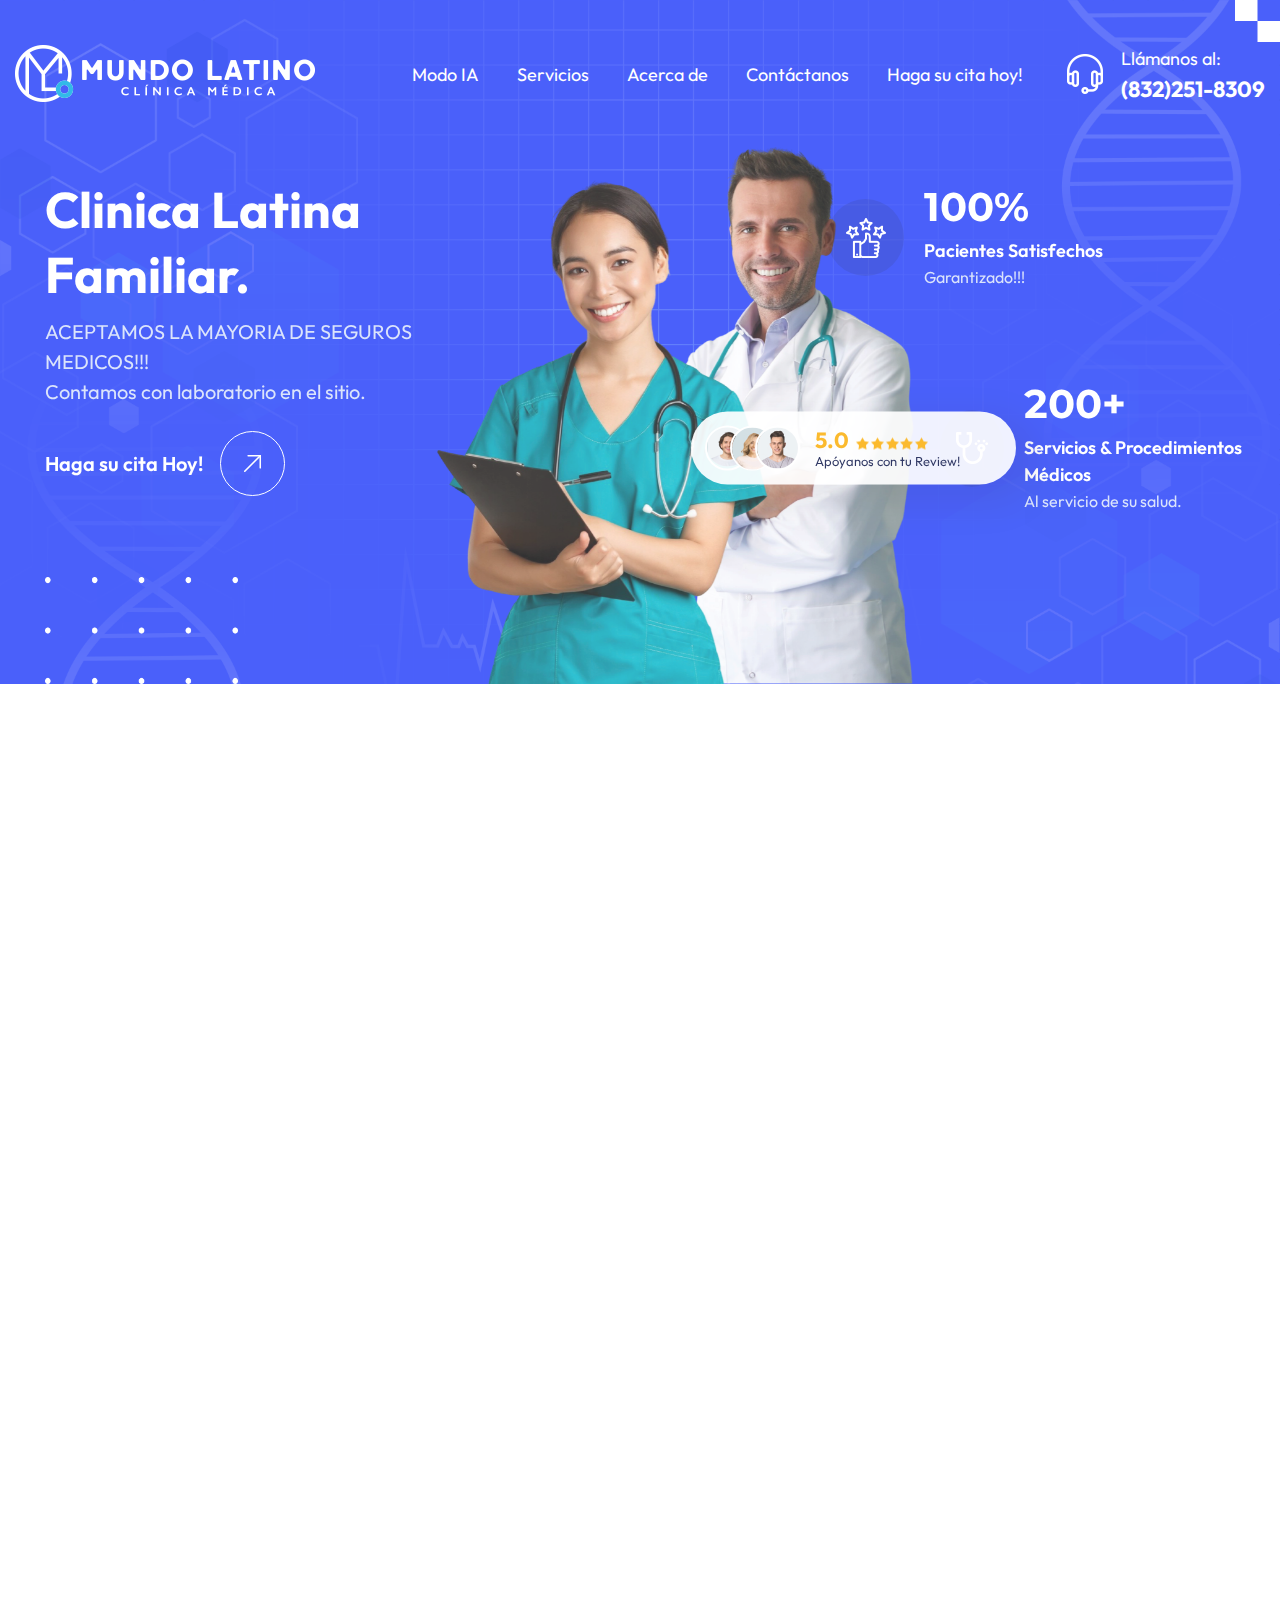
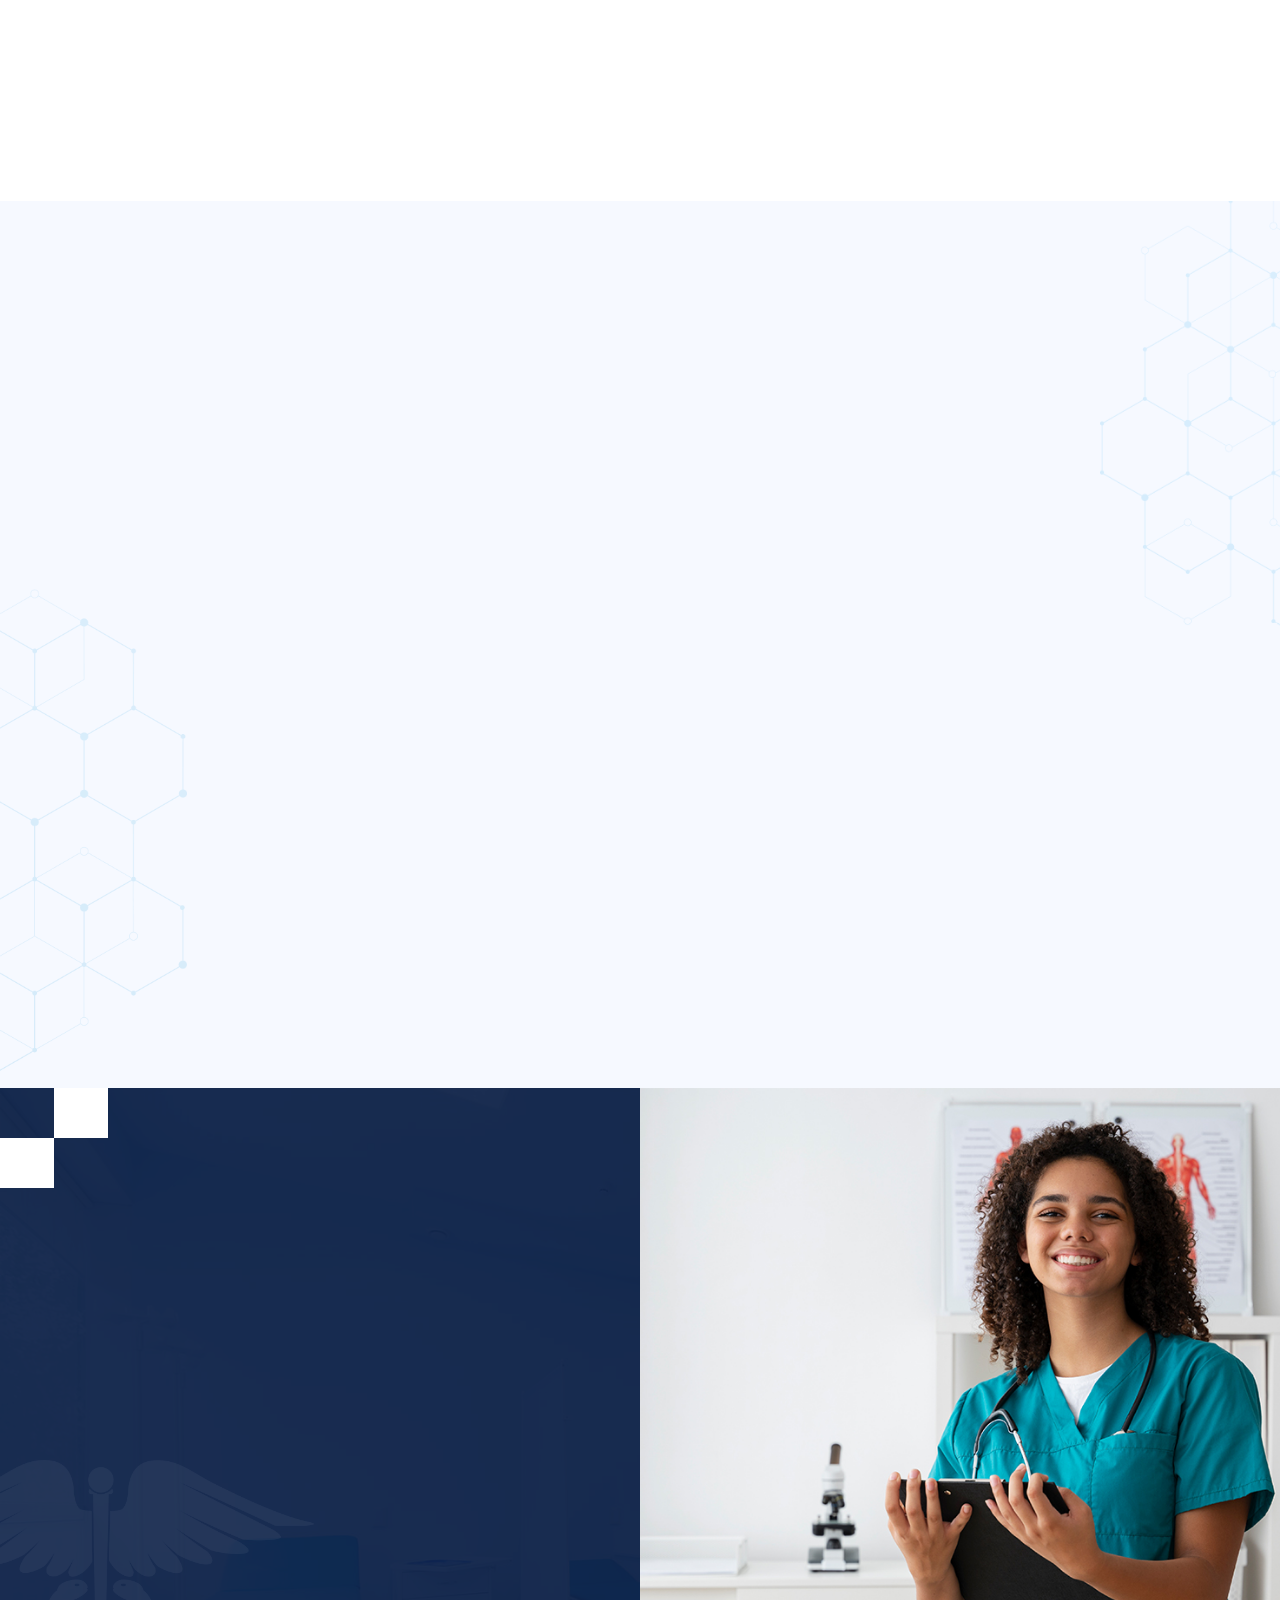
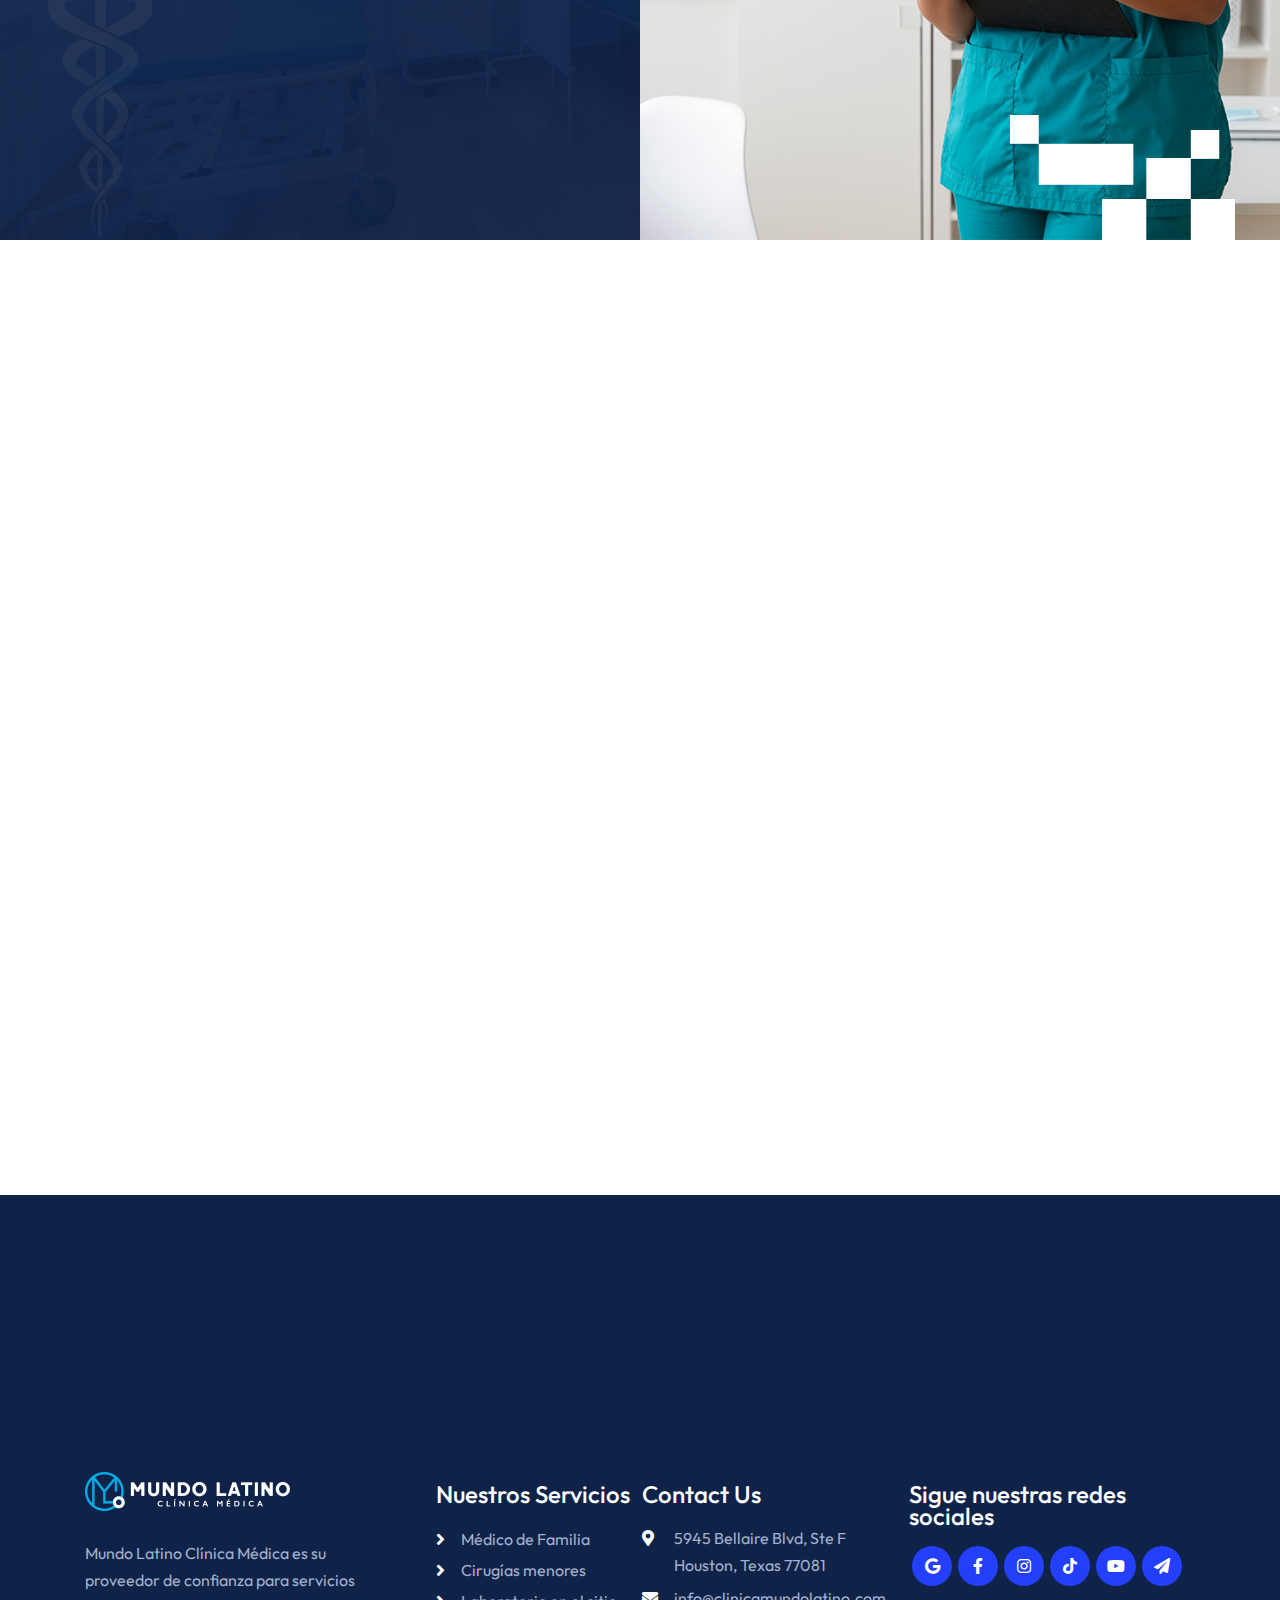
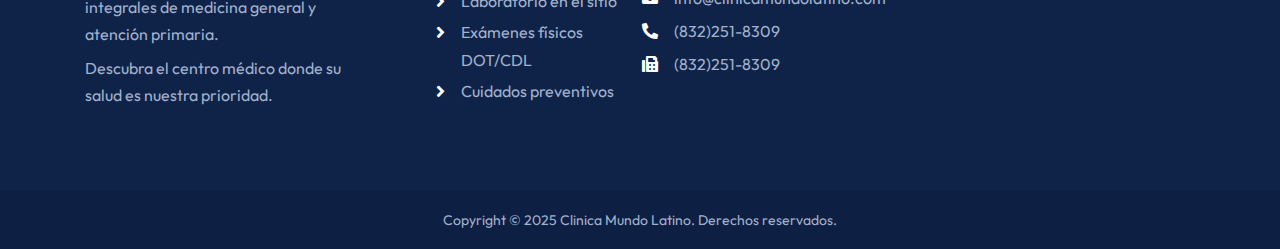
<file: public/es/index.html>
<!DOCTYPE html>
<html lang="es">

<head>
    <meta charset="UTF-8">
    <link rel="canonical" href="https://alambrito.alectrico.cl/es/index.html" />
    <link rel="alternate" href="https://alambrito.alectrico.cl/en/index.html" hreflang="en" />
    <link rel="alternate" href="https://alambrito.alectrico.cl/es/index.html" hreflang="es" />
    <link rel="alternate" href="https://alambrito.alectrico.cl/index.html" hreflang="x-default" />
    <meta name="viewport" content="width=device-width, initial-scale=1.0">
    <meta http-equiv="X-UA-Compatible" content="ie=edge">
    <link rel="stylesheet" href="https://use.fontawesome.com/releases/v5.15.4/css/all.css">
    <title>Alam Brito | Inicio</title>
    <link rel="icon" href="../assets/images/fav-icon.png">
    <link rel="stylesheet" href="../assets/bootstrap/bootstrap.min.css">
    <link rel="stylesheet" href="../assets/css/owl.carousel.min.css">
    <link rel="stylesheet" href="../assets/css/aos.css">
    <link rel="stylesheet" href="../assets/css/superclasses.css">
    <link rel="stylesheet" href="../assets/css/custom.css">
    <link rel="stylesheet" href="../assets/css/mobile.css">
</head>

<body>
    <!-- Preloader -->
    <div class="loader-mask">
        <div class="loader">
            <div></div>
            <div></div>
        </div>
    </div>
    <!-- Preloader -->
    <!-- HEADER SECTION -->
    <header class="w-100 float-left header-con">
        <div class="wrapper">
            <nav class="navbar navbar-expand-lg navbar-light p-0">
                <a class="navbar-brand" href="index.html">
                    <figure class="mb-0">
                        <img src="../assets/images/logo.png" alt="logo">
                    </figure>
                </a>
                <button class="navbar-toggler collapsed" type="button" data-toggle="collapse"
                    data-target="#navbarSupportedContent" aria-controls="navbarSupportedContent" aria-expanded="false"
                    aria-label="Toggle navigation">
                    <span class="navbar-toggler-icon"></span>
                    <span class="navbar-toggler-icon"></span>
                    <span class="navbar-toggler-icon"></span>
                </button>
                <div class="collapse navbar-collapse justify-content-end" id="navbarSupportedContent">
                    <ul class="navbar-nav">
                        <li class="nav-item active">
                            <a class="nav-link p-0" href="../ai.html">Modo IA</a>
                        </li>
                        <li class="nav-item">
                            <a class="nav-link p-0" href="#Services">Servicios</a>
                        </li>
                        <li class="nav-item">
                            <a class="nav-link p-0" href="#About">Acerca de</a>
                        </li>
                        <li class="nav-item">
                            <a class="nav-link p-0" href="contact.html">Contáctanos</a>
                            <!-- antes era contact.html -->
                        </li>
                        <li class="nav-item">
                            <a class="nav-link p-0" href="#Appointment">Haga su cita hoy!</a>
                        </li>
                    </ul>
                    <div class="header-contact d-flex align-items-center">
                        <div class="phone d-flex align-items-center">
                            <figure class="mb-0">
                                <img src="../assets/images/headphone-icon.png" alt="headphone-icon">
                            </figure>
                            <div class="phone-txt">
                                <span class="d-block">Llámanos al:</span>
                                <a href="tel:+1(832)251-8309">(832)251-8309</a>
                            </div>
                        </div>
                    </div>
                </div>
            </nav>
        </div>
    </header>
    <!-- HEADER SECTION -->
    <!-- BANNER SECTION -->
    <section class="w-100 float-left banner-con position-relative">
        <div class="wrapper2">
            <div class="banner-inner-box position-relative">
                <div class="banner-inner-con">
                    <div class="banner-title">
                        <h1 data-aos="fade-up" data-aos-duration="700">Clinica
                            Latina
                            Familiar.</h1>
                        <p data-aos="fade-up" data-aos-duration="700">ACEPTAMOS LA MAYORIA DE SEGUROS MEDICOS!!! <br>
                            Contamos con laboratorio en el sitio.</p>
                        <div class="banner-btn d-flex align-items-center" data-aos="fade-up" data-aos-duration="700">
                            <a href="#Appointment">Haga su cita Hoy!</a>
                            <a href="#Appointment">
                                <figure class="mb-0 d-flex align-items-center justify-content-center">
                                    <img src="../assets/images/top-arrow.png" alt="top-arrow">
                                </figure>
                            </a>
                        </div>
                    </div>
                    <div class="banner-details d-flex position-relative">
                        <figure class="mb-0">
                            <img src="../assets/images/doctor-img.png" alt="doctor-img">
                        </figure>
                        <div class="banner-details-txt">
                            <div class="banner-static-box">
                                <ul class="mb-0 list-unstyled">
                                    <li class="d-flex align-items-center justify-content-center" data-aos="fade-up"
                                        data-aos-duration="700">
                                        <figure class="mb-0 d-flex align-items-center justify-content-center">
                                            <img src="../assets/images/thumb-icon.png" alt="thumb-icon">
                                        </figure>
                                        <div class="banner-static-txt">
                                            <div class="static-value">100%</div>
                                            <span class="d-block">Pacientes Satisfechos</span>
                                            <span class="d-block">Garantizado!!!</span>
                                        </div>
                                    </li>
                                    <li class="d-flex align-items-center justify-content-end" data-aos="fade-up"
                                        data-aos-duration="700">
                                        <figure class="mb-0 d-flex align-items-center justify-content-center">
                                            <img src="../assets/images/experienced-icon.png" alt="experienced-icon">
                                        </figure>
                                        <div class="banner-static-txt">
                                            <div class="static-value">200+</div>
                                            <span class="d-block">Servicios & Procedimientos Médicos</span>
                                            <span class="d-block">Al servicio de su salud.</span>
                                        </div>
                                    </li>
                                </ul>
                            </div>
                        </div>
                        <div class="client-review d-flex align-items-center">
                            <div class="d-flex align-items-center review-img">
                                <figure class="mb-0">
                                    <img src="../assets/images/review-img1.jpg" alt="review-img">
                                </figure>
                                <figure class="mb-0">
                                    <img src="../assets/images/review-img2.jpg" alt="review-img">
                                </figure>
                                <figure class="mb-0">
                                    <img src="../assets/images/review-img3.jpg" alt="review-img">
                                </figure>
                            </div>
                            <div class="review-txt">
                                <span>5.0</span>
                                <figure class="mb-0 d-inline-block">
                                    <img src="../assets/images/star-img.png" alt="star-img">
                                </figure>
                                <span class="d-block">Apóyanos con tu Review!</span>
                            </div>
                        </div>
                    </div>
                </div>
            </div>
        </div>
    </section>
    <!-- BANNER SECTION -->
    <!-- SERVICE SECTION -->
    <section id="Services" class="w-100 float-left service-con padding-top padding-bottom">
        <div class="container">
            <div class="service-box">
                <div class="service-box-content" data-aos="fade-up" data-aos-duration="700">
                    <span class="d-block sub-txt">Que ofrecemos</span>
                    <h2>Medicina General de calidad</h2>
                    <p class="mb-0">Atención primaria integral, tratamientos de enfermedades crónicas, exámenes de bienestar, vacunas y control de peso.</p>
                </div>
                <div class="service-box-item" data-aos="fade-up" data-aos-duration="700">
                    <figure>
                        <img src="../assets/images/followup-care-icon.png" alt="followup-care-icon">
                    </figure>
                    <h4>Seguimiento</h4>
                    <ul><p>— Diagnóstico y tratamiento de diabetes e hipertensión.</p></ul>
                    <ul><p>— Niveles de colesterol y glucosa.</p></ul>
                </div>
                <div class="service-box-item" data-aos="fade-up" data-aos-duration="700">
                    <figure>
                        <img src="../assets/images/minor-surgeries-icon.png" alt="minor-surgeries-icon">
                    </figure>
                    <h4>Cirugías menores</h4>
                    <ul><p>— Resección de verrugas.</p></ul>
                    <ul><p>— Suturas de heridas.</p></ul>
                    <ul><p>— Drenaje de abscesos.</p></ul>
                </div>
                <div class="service-box-item" data-aos="fade-up" data-aos-duration="700">
                    <figure>
                        <img src="../assets/images/gynecology-icon.png" alt="gynecology-icon">
                    </figure>
                    <h4>Exámenes preventivos</h4>
                    <ul><p>— Exámenes pélvicos y de Papanicolaou</p></ul>
                    <ul><p>— Planificación familiar y métodos anticonceptivos.</p></ul>
                </div>
                <div class="service-box-item" data-aos="fade-up" data-aos-duration="700">
                    <figure>
                        <img src="../assets/images/lab-icon.png" alt="lab-icon">
                    </figure>
                    <h4>Pruebas de laboratorio y diagnóstico</h4>
                    <ul><p>— Análisis de próstata en sangre.</p></ul>
                    <ul><p>— Prueba de embarazo.</p></ul>
                    <ul><p>— Análisis de sangre y panel metabólico.</p></ul>
                    <ul><p>— Prueba de Tiroide.</p></ul>
                </div>
                <div class="service-box-item" data-aos="fade-up" data-aos-duration="700">
                    <figure>
                        <img src="../assets/images/weigh-control-icon.png" alt="weigh-control-icon">
                    </figure>
                    <h4>Pérdida de peso y sueros vitaminados</h4>
                    <ul><p>— Programas integrales de pérdida de peso.</p></ul>
                    <ul><p>— Shots de vitaminas para hidratar el cuerpo, combatir la fatiga, fortalecer el sistema inmunológico, mejorar la piel y muchos otros.</p></ul>
                </div>
                <div class="service-provide-box" data-aos="fade-up" data-aos-duration="700">
                    <div class="service-provide-title">
                        <h3>Hacemos exámenes de DOT/CDL.</h3>
                        <p>Además de exámenes físicos de inmigración y escolares.</p>
                        <div class="provide-btn d-flex align-items-center">
                            <a href="#Appointment">Haga su cita hoy!</a>
                            <a href="#Appointment" class="provide-arrow">
                                <figure class="mb-0 d-flex align-items-center justify-content-center">
                                    <img src="../assets/images/samll-arrow.png" alt="top-arrow">
                                </figure>
                            </a>
                        </div>
                    </div>
                    <div class="service-provide-img">
                        <figure class="mb-0">
                            <img src="../assets/images/treatment-img.jpg" alt="treatment-img">
                        </figure>
                    </div>
                </div>
            </div>
        </div>
    </section>
    <!-- SERVICE SECTION -->
    <!-- ABOUT SECTION -->
    <section id="About" class="w-100 float-left about-con design-img padding-top padding-bottom position-relative">
        <div class="wrapper3">
            <div class="about-box" data-aos="fade-up" data-aos-duration="700">
                <div class="about-box-img">
                    <div class="vedio-img position-relative">
                        <div class="vedio-sub-img">
                            <img class="thumb poster-con index1-poster" src="../assets/images/about-img1.jpg"
                                alt="vedio-img">
                            <img class="thumb poster-con index1-poster" src="../assets/images/about-img2.jpg"
                                alt="vedio-img">
                            <img class="thumb poster-con index1-poster" src="../assets/images/about-img3.jpg"
                                alt="vedio-img">
                        </div>
                        <div class="btn-outer">
                        </div>
                    </div>
                </div>
                <div class="about-box-title" data-aos="fade-up" data-aos-duration="700">
                    <span class="d-block sub-txt">Acerca de nosotros</span>
                    <h2>Bienvenido a Clinica
                        Mundo Latino</h2>
                    <p>En Clínica Mundo Latino, nos dedicamos a brindar servicios de atención primaria compasivos y accesibles para personas y familias. Nuestro equipo bilingüe se enfoca en la atención preventiva, el manejo de enfermedades crónicas, exámenes de bienestar y consultas de urgencia, garantizando una atención personalizada en un ambiente culturalmente respetuoso. Nos enorgullece servir a la comunidad latina con atención médica de calidad que prioriza su salud, confianza y conveniencia.</p>
                    <div class="generic-list">
                        <ul class="list-unstyled mb-0">
                            <li>Chequeos mensuales</li>
                            <li>Equipo médico atento</li>
                            <li>Resultados proactivos y rápidos</li>
                        </ul>
                        <ul class="list-unstyled mb-0">
                            <li>Programas de pérdida de peso</li>
                            <li>Sueros vitaminados</li>
                            <li>Atención médica asequible</li>
                        </ul>
                    </div>
                    <div class="generic-btn">
                        <a href="contact.html">
                            ¡Contáctanos hoy!
                        </a>
                        <a href="contact.html">
                            <figure class="mb-0">
                                <img src="../assets/images/long-arrow.png" alt="long-arrow">
                            </figure>
                        </a>
                    </div>
                </div>
            </div>
        </div>
        <div id="fade1" onClick="lightbox_close();"></div>
    </section>
    <!-- ABOUT SECTION -->
    <!-- CONTACT SECTION -->
    <section id="Appointment" class="w-100 float-left contact-con position-relative">
        <div class="dots-img position-relative">
            <div class="padding-top padding-bottom contact-inner-con position-relative">
                <div class="container">
                    <div class="contact-form" data-aos="fade-up" data-aos-duration="700">
                        <span class="sub-txt d-block">Solicite una consulta</span>
                        <h2>¡Haga su cita hoy!</h2>
                        <label id="emailAlert" class="text-dark bg-warning" style="display: none; margin-bottom: 2em; font-size: 1.2em"><b>Status</b></label>
                        <form class="form-box" method="post">
                            <ul class="list-unstyled" data-aos="fade-up" data-aos-duration="700">
                                <li>
                                    <input id="name" type="text" name="fname" placeholder="Escriba su nombre:" autocomplete="name">
                                </li>
                                <li>
                                    <input id="phone" type="tel" name="phone" placeholder="Teléfono:" autocomplete="phone">
                                </li>
                                <li>
                                    <input id="email" type="email" placeholder="Correo:" name="email" autocomplete="email">
                                </li>
                                <li>
                                    <input id="date" placeholder="Fecha:" type="text" onfocus="(this.type = 'date')">
                                </li>
                                <li>
                                    <textarea id="messageText" placeholder="Mensaje:" name="subject"></textarea>
                                </li>
                            </ul>
                            <div class="submit-btn" data-aos="fade-up" data-aos-duration="700">
                                <button id="sendEmailButton" class="btn btn-secondary" type="submit" onclick="sendEmail('Appointment')" disabled >
                                    Haga su cita
                                </button>
                            </div>
                        </form>
                    </div>
                </div>
            </div>
        </div>
    </section>
    <!-- CONTACT SECTION -->
    <!-- PROCESS SECTION -->
    <section class="work-process-sec w-100 float-left padding-bottom padding-top">
        <div class="container">
            <div class="generic-title text-center" data-aos="fade-up" data-aos-duration="700">
                <span class="d-block sub-txt">COMO ES EL PROCESO?</span>
                <h2 class="mb-0">Asi trabajamos...</h2>
            </div>
            <div class="process-con">
                <ul class="list-unstyled mb-0">
                    <li class="text-center" data-aos="fade-up" data-aos-duration="700">
                        <div class="process-img-box">
                            <figure>
                                <img src="../assets/images/process-img1.png" alt="process-img1">
                            </figure>
                            <span>01</span>
                        </div>
                        <h4>Consulta Médica</h4>
                        <p>Aceptamos seguros <br>
                            y pacientes en efectivo...</p>
                    </li>
                    <li class="text-center" data-aos="fade-up" data-aos-duration="700">
                        <div class="process-img-box">
                            <figure>
                                <img src="../assets/images/process-img2.png" alt="process-img2">
                            </figure>
                            <span>02</span>
                        </div>
                        <h4>Diagnosticamos su condición</h4>
                        <p>Mediante una consulta <br>
                            evaluamos su estado de salud...</p>
                    </li>
                    <li class="text-center" data-aos="fade-up" data-aos-duration="700">
                        <div class="process-img-box">
                            <figure>
                                <img src="../assets/images/process-img3.png" alt="process-img3">
                            </figure>
                            <span>03</span>
                        </div>
                        <h4>Le aplicamos tratamiento</h4>
                        <p>Nuestro equipo experimentado <br>
                            le prestará el mejor servicio...</p>
                    </li>
                    <li class="text-center" data-aos="fade-up" data-aos-duration="700">
                        <div class="process-img-box">
                            <figure>
                                <img src="../assets/images/process-img4.png" alt="process-img4">
                            </figure>
                            <span>04</span>
                        </div>
                        <h4>Documentamos sus Resultados</h4>
                        <p>Su información será protegida <br>
                            con los más altos estándares de seguridad...</p>
                    </li>
                </ul>
            </div>
        </div>
    </section>
    <!-- PROCESS SECTION -->
    <!-- GET IN TOUCH SECTION -->
    <section class="get-in-touch-section w-100 float-left">
        <div class="container">
            <div class="contact-section" data-aos="fade-up" data-aos-duration="700">
                <div class="doctor-img-con"></div>
                <div class="contact-txt-con">
                    <div class="generic-title mb-0">
                        <span class="sub-txt d-block">CONTACTENOS HOY</span>
                        <h2>Ofrecemos el mejor
                            Servicio de Salud!</h2>
                    </div>
                    <div class="submit-btn">
                        <a href="#Appointment">Haga su Cita Hoy</a>
                        <a href="#Appointment">
                            <figure class="mb-0">
                                <img src="../assets/images/top-arrow.png" alt="top-arrow">
                            </figure>
                        </a>
                    </div>
                </div>
            </div>
        </div>
    </section>
    <!-- GET IN TOUCH SECTION -->
    <!-- FOOTER SECTION -->
    <section class="footer-main-section w-100 float-left">
        <div class="container">
            <div class="footer-inner-con">
                <div class="footer-box footer-logo-box">
                    <figure>
                        <img src="../assets/images/footer-logo.png" alt="footer-logo">
                    </figure>
                    <p>Mundo Latino Clínica Médica es su proveedor de confianza para servicios integrales de medicina general y atención primaria.</p>
                    <p class="mb-0">Descubra el centro médico donde su salud es nuestra prioridad.</p>
                </div>
                <div class="footer-box footer-pages-links">
                    <h4>Nuestros Servicios</h4>
                    <ul class="list-unstyled mb-0">
                        <li><i class="fas fa-angle-right"></i><a href="#Services">Médico de Familia</a></li>
                        <li><i class="fas fa-angle-right"></i><a href="#Services">Cirugías menores</a></li>
                        <li><i class="fas fa-angle-right"></i><a href="#Services">Laboratorio en el sitio</a></li>
                        <li><i class="fas fa-angle-right"></i><a href="#Services">Exámenes físicos DOT/CDL</a></li>
                        <li><i class="fas fa-angle-right"></i><a href="#Services">Cuidados preventivos</a></li>
                    </ul>
                </div>
                <div class="footer-box contact-details-box">
                    <h4>Contact Us</h4>
                    <ul class="list-unstyled mb-0">
                        <li><i class="fas fa-map-marker-alt"></i>5945 Bellaire Blvd, Ste F
                            Houston, Texas 77081</li>
                        <li><i class="fas fa-envelope"></i><a href="mailto:info@clinicamundolatino.com">info@clinicamundolatino.com</a></li>
                        <li><i class="fas fa-phone-alt"></i><a href="tel:+18322518309">(832)251-8309</a></li>
                        <li><i class="fas fa-fax"></i><a href="tel:+568925896325">(832)251-8309</a></li>
                    </ul>
                </div>
                <div class="footer-box footer-newsletter">
                    <h4>Sigue nuestras redes sociales</h4>
                    <div class="social-links">
                        <ul class="list-unstyled mb-0 d-flex">
                            <li class="d-flex justify-content-center align-items-center mb-0"><a
                                    href="https://maps.app.goo.gl/ZdipVBPRRfBkWEUm7"><i class="fab fa-google"></i></a></li>
                            <li class="d-flex justify-content-center align-items-center mb-0"><a
                                    href="https://www.facebook.com/login/"><i class="fab fa-facebook-f"></i></a></li>
                            <li class="d-flex justify-content-center align-items-center mb-0"><a
                                    href="https://www.linkedin.com/login"><i class="fab fa-instagram"></i></a></li>
                            <li class="d-flex justify-content-center align-items-center mb-0"><a
                                    href="https://www.tiktok.com/login"><i
                                    class="fab fa-tiktok"></i></a></li>
                            <li class="d-flex justify-content-center align-items-center mb-0"><a
                                    href="https://www.youtube.com"><i class="fab fa-youtube"></i></a></li>
                            <li class="d-flex justify-content-center align-items-center mb-0"><a
                                    href="https://web.telegram.org/k/"><i class="fas fa-paper-plane"></i></a></li>
                        </ul>
                    </div>
                </div>
            </div>
        </div>
    </section>
    <div class="copyright-con w-100 float-left text-center">
        <p class="mb-0">Copyright © 2025 Clinica Mundo Latino. Derechos reservados.</p>
    </div>
    <a id="button"></a>
    <!-- FOOTER SECTION -->
    <script src="../assets/js/jquery-3.6.0.min.js"></script>
    <script src="../assets/js/popper.min.js"></script>
    <script src="../assets/js/bootstrap.min.js"></script>
    <script src="../assets/js/owl.carousel.js"></script>
    <script src="../assets/js/aos.js"></script>
    <script src="../assets/js/jquery.validate.js"></script>
    <script src="../assets/js/rtidy-apps.js"></script>
    <script>
        $(window).on('load', function(){ 
        // Preloader
        $('.loader').fadeOut();
        $('.loader-mask').delay(350).fadeOut('slow');
        });
    </script>
    <script>
        var btn = $('#button');
         
         $(window).scroll(function() {
           if ($(window).scrollTop() > 300) {
           btn.addClass('show');
         }
          else {
           btn.removeClass('show');
         }
         });
         btn.on('click', function(e) {
         e.preventDefault();
         $('html, body').animate({scrollTop:0}, '300');
       });
    </script>
    <script>
        AOS.init();
    </script>
    <script>
        $('#owl-carouselone').owlCarousel({
            loop: true,
            margin: 10,
            nav: true,
            autoplay: true,
            autoplayTimeout: 10000,
            autoplayHoverPause: true,
            responsive: {
                0: {
                    items: 1
                },
                600: {
                    items: 2
                },
                1000: {
                    items: 3
                }
            }
        })
        $('#owl-carouseltwo').owlCarousel({
            loop: true,
            margin: 30,
            nav: true,
            autoplay: true,
            autoplayTimeout: 10000,
            autoplayHoverPause: true,
            responsive: {
                0: {
                    items: 1
                },
                600: {
                    items: 2
                },
                1000: {
                    items: 3
                }
            }
        })
    </script>
    <script>
        AOS.init();
        function lightbox_open() {
            var lightBoxVideo = document.getElementById("VisaChipCardVideo");
            //   window.scrollTo(0, 0);
            //document.getElementById('light').style.display = 'block';
            document.getElementById('fade1').style.display = 'block';
            lightBoxVideo.play();
        }

        function lightbox_close() {
            var lightBoxVideo = document.getElementById("VisaChipCardVideo");
            document.getElementById('light').style.display = 'none';
            document.getElementById('fade1').style.display = 'none';
            lightBoxVideo.pause();
        }
    </script>
    <script>
        $(document).ready(function () {

            var counters = $(".count");
            var countersQuantity = counters.length;
            var counter = [];

            for (i = 0; i < countersQuantity; i++) {
                counter[i] = parseInt(counters[i].innerHTML);
            }

            var count = function (start, value, id) {
                var localStart = start;
                setInterval(function () {
                    if (localStart < value) {
                        localStart++;
                        counters[id].innerHTML = localStart;
                    }
                }, 40);
            }

            for (j = 0; j < countersQuantity; j++) {
                count(0, counter[j], j);
            }
        });



        $('.count').each(function () {
            $(this).prop('Counter', 0).animate({
                Counter: $(this).text()
            }, {
                duration: 3300,
                easing: 'swing',
                step: function (now) {
                    $(this).text(Math.ceil(now));
                }
            });
        });
    </script>
</body>

</html>
</file>
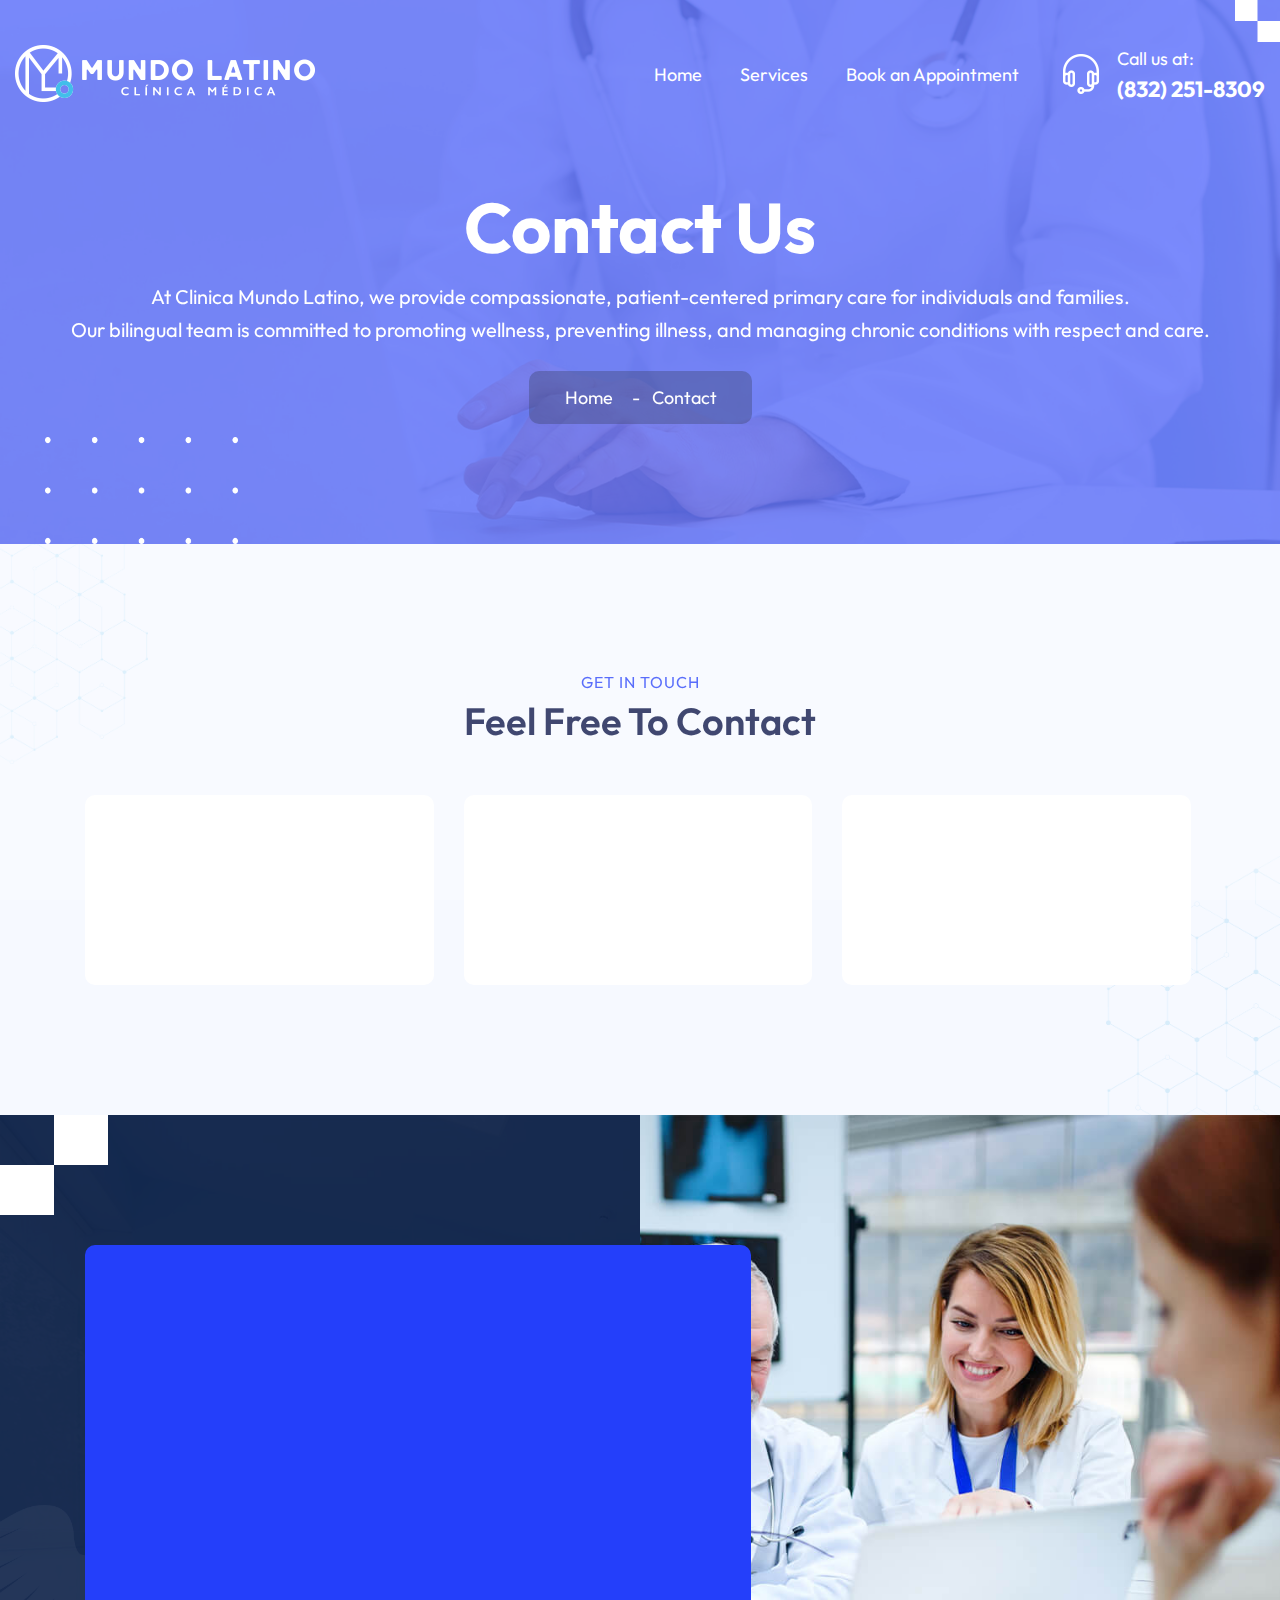
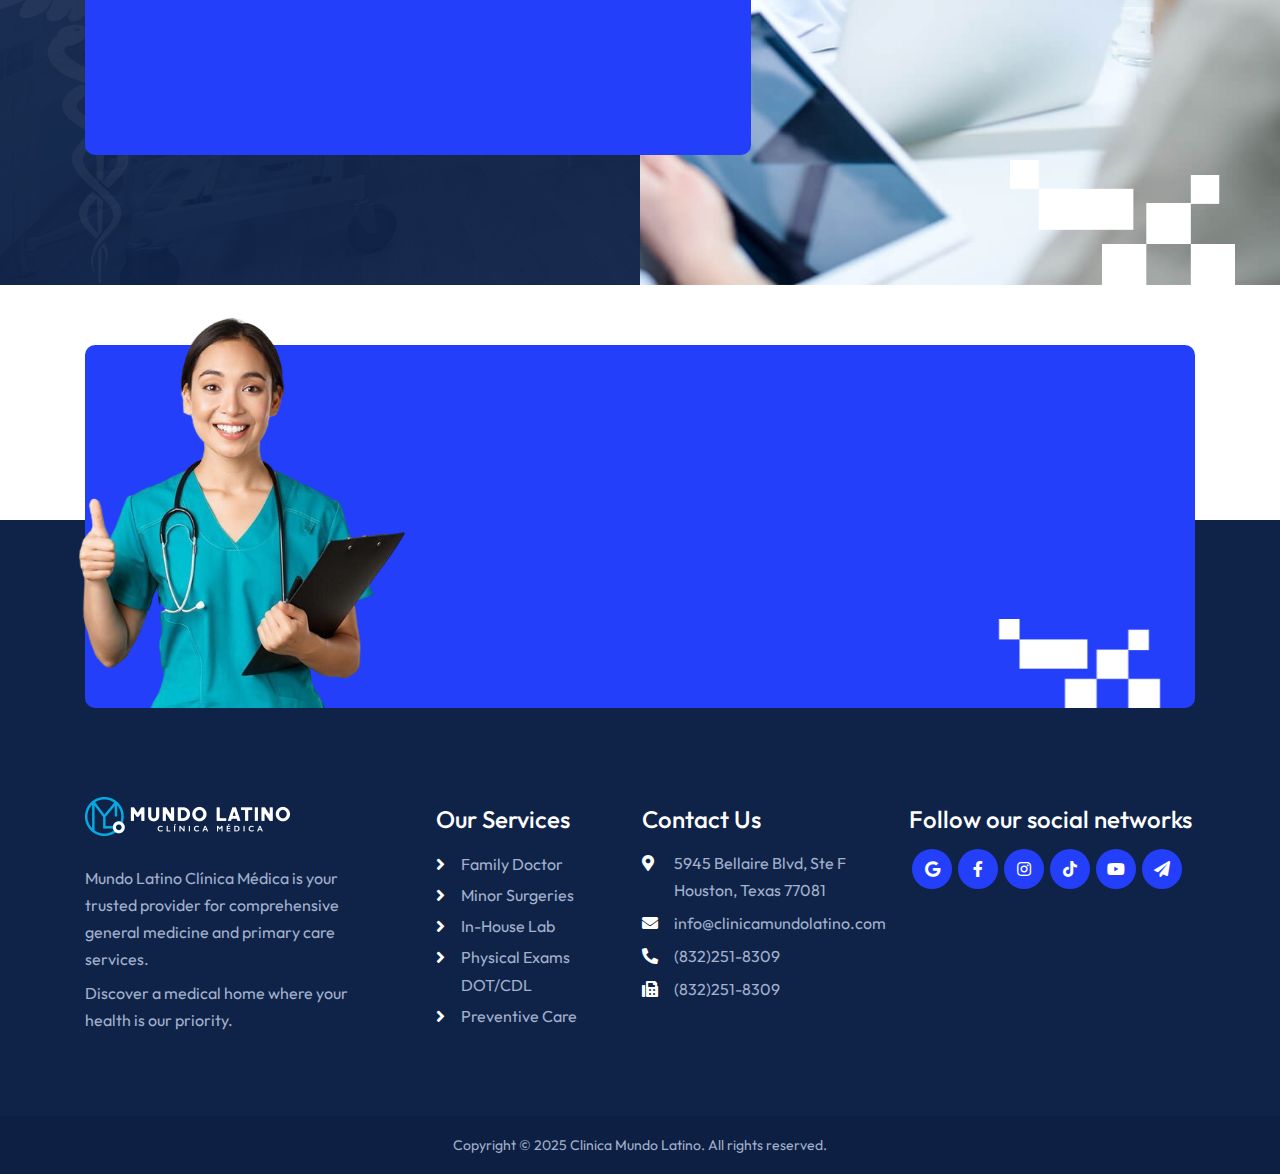
<file: public/contact.html>
<!DOCTYPE html>
<html lang="en">

<head>
    <meta charset="UTF-8">
    <link rel="canonical" href="https://www.clinicamundolatino.com/contact.html" />
    <link rel="alternate" hreflang="en"
          href="https://www.clinicamundolatino.com/contact.html" />
    <link rel="alternate" hreflang="es"
          href="https://www.clinicamundolatino.com/es/contact.html" />
    <link rel="alternate" hreflang="x-default"
          href="https://www.clinicamundolatino.com/contact.html" />

    <meta name="viewport" content="width=device-width, initial-scale=1.0">
    <meta http-equiv="X-UA-Compatible" content="ie=edge">
    <link rel="stylesheet" href="https://use.fontawesome.com/releases/v5.15.4/css/all.css">
    <title>Mundo Latino | Contact Us</title>
    <link rel="icon" href="assets/images/fav-icon.png">
    <link rel="stylesheet" href="assets/bootstrap/bootstrap.min.css">
    <link rel="stylesheet" href="assets/css/owl.carousel.min.css">
    <link rel="stylesheet" href="assets/css/aos.css">
    <link rel="stylesheet" href="assets/css/superclasses.css">
    <link rel="stylesheet" href="assets/css/custom.css">
    <link rel="stylesheet" href="assets/css/mobile.css">
</head>

<body>
    <!-- Preloader -->
    <div class="loader-mask">
        <div class="loader">
            <div></div>
            <div></div>
        </div>
    </div>
    <!-- Preloader -->
    <!-- HEADER SECTION -->
    <header class="w-100 float-left header-con">
        <div class="wrapper">
            <nav class="navbar navbar-expand-lg navbar-light p-0">
                <a class="navbar-brand" href="index.html">
                    <figure class="mb-0">
                        <img src="assets/images/logo.png" alt="logo">
                    </figure>
                </a>
                <button class="navbar-toggler collapsed" type="button" data-toggle="collapse"
                    data-target="#navbarSupportedContent" aria-controls="navbarSupportedContent" aria-expanded="false"
                    aria-label="Toggle navigation">
                    <span class="navbar-toggler-icon"></span>
                    <span class="navbar-toggler-icon"></span>
                    <span class="navbar-toggler-icon"></span>
                </button>
                <div class="collapse navbar-collapse justify-content-end" id="navbarSupportedContent">
                    <ul class="navbar-nav">
                        <li class="nav-item active">
                            <a class="nav-link p-0" href="index.html">Home</a>
                        </li>
                        <li class="nav-item">
                            <a class="nav-link p-0" href="index.html#Services">Services</a>
                        </li>
                        <li class="nav-item">
                            <a class="nav-link p-0" href="index.html#Appointment">Book an Appointment</a>
                        </li>
                    </ul>
                    <div class="header-contact d-flex align-items-center">
                        <div class="phone d-flex align-items-center">
                            <figure class="mb-0">
                                <img src="assets/images/headphone-icon.png" alt="headphone-icon">
                            </figure>
                            <div class="phone-txt">
                                <span class="d-block">Call us at:</span>
                                <a href="tel:+1(832)251-8309">(832) 251-8309</a>
                            </div>
                        </div>
                    </div>
                </div>
            </nav>
        </div>
    </header>
    <!-- HEADER SECTION -->
    <!-- BANNER SECTION -->
    <section class="w-100 float-left contact-banner-sec sub-banner-con position-relative">
        <div class="wrapper2">
            <div class="sub-banner-inner-box banner-inner-box position-relative text-center w-100 float-left">
                <h1 data-aos="fade-up" data-aos-duration="700">Contact Us</h1>
                <p data-aos="fade-up" data-aos-duration="700">At Clinica Mundo Latino, we provide compassionate, patient-centered primary care for individuals and families.<br>
                    Our bilingual team is committed to promoting wellness, preventing illness, and managing chronic conditions with respect and care.</p>
                <nav aria-label="breadcrumb" data-aos="fade-up" data-aos-duration="700">
                    <ol class="breadcrumb d-inline-block mb-0">
                        <li class="breadcrumb-item d-inline-block"><a href="index.html">Home</a></li>
                        <li class="breadcrumb-item active text-white d-inline-block" aria-current="page">Contact</li>
                    </ol>
                </nav>
            </div>
        </div>
    </section>
    <!-- BANNER SECTION -->
    <!-- PRICING SECTION -->
    <section class="contact-details-section bg-design w-100 float-left padding-top padding-bottom position-relative">
        <div class="container">
            <div class="generic-title text-center">
                <span class="d-block sub-txt" data-aos="fade-up" data-aos-duration="700">GET IN TOUCH</span>
                <h2 data-aos="fade-up" data-aos-duration="700">Feel Free To Contact</h2>
            </div>
            <div class="contact-links-main-sec">
                <div class="contact-links-box">
                    <div class="contact-img-box" data-aos="fade-up" data-aos-duration="700">
                        <figure>
                            <img src="assets/images/contact-img1.png" alt="contact-img1">
                        </figure>
                    </div>
                    <div class="contact-link">
                        <h5 data-aos="fade-up" data-aos-duration="700">Our Location</h5>
                        <p data-aos="fade-up" data-aos-duration="700">5945 Bellaire Blvd, Ste F, Houston, TX 77081</p>
                        <a class="contact-btn" href="https://maps.app.goo.gl/GY6z2ysCbgrqhris6" data-aos="fade-up" data-aos-duration="700">Get Directions<i
                                class="fas fa-angle-right"></i></a>
                    </div>
                </div>
                <div class="contact-links-box">
                    <div class="contact-img-box" data-aos="fade-up" data-aos-duration="700">
                        <figure>
                            <img src="assets/images/contact-img2.png" alt="contact-img2">
                        </figure>
                    </div>
                    <div class="contact-link">
                        <h5 data-aos="fade-up" data-aos-duration="700">Email Us</h5>
                        <ul class="list-unstyled">
                            <li data-aos="fade-up" data-aos-duration="700">Administration</li>
                            <li data-aos="fade-up" data-aos-duration="700"><a style="font-size: 0.8em" href="mailto:admin@clinicamundolatino.com" data-aos="fade-up"
                                    data-aos-duration="700">admin@clinicamundolatino.com</a></li>
                        </ul>
                        <a class="contact-btn" href="mailto:admin@clinicamundolatino.com" data-aos="fade-up" data-aos-duration="700">Send Email<i
                                class="fas fa-angle-right"></i></a>
                    </div>
                </div>
                <div class="contact-links-box">
                    <div class="contact-img-box" data-aos="fade-up" data-aos-duration="700">
                        <figure>
                            <img src="assets/images/contact-img3.png" alt="contact-img3">
                        </figure>
                    </div>
                    <div class="contact-link">
                        <h5 data-aos="fade-up" data-aos-duration="700">Phone</h5>
                        <ul class="list-unstyled">
                            <li data-aos="fade-up" data-aos-duration="700">Direct line</li>
                            <li data-aos="fade-up" data-aos-duration="700"><a href="tel:+18322518309">(832) 251-8309</a></li>
                        </ul>
                        <a class="contact-btn" href="tel:+18322518309" data-aos="fade-up" data-aos-duration="700">Call Us<i
                                class="fas fa-angle-right"></i></a>
                    </div>
                </div>
            </div>
        </div>
    </section>
    <!-- PRICING SECTION -->
    <!-- CONTACT SECTION -->
    <section class="w-100 float-left contact-page-form-section contact-con position-relative" style="margin-bottom: 60px">
        <div class="dots-img position-relative">
            <div class="padding-top padding-bottom contact-inner-con position-relative">
                <div class="container">
                    <div class="contact-form">
                        <span class="sub-txt d-block" data-aos="fade-up" data-aos-duration="700">We listen to you</span>
                        <h2 data-aos="fade-up" data-aos-duration="700">Email us</h2>
                        <label id="emailAlert" class="text-dark bg-warning" style="display: none; margin-bottom: 2em; font-size: 1.2em"><b>Status</b></label>
                        <form class="form-box" method="post" id="contactpage">
                            <ul class="list-unstyled" data-aos="fade-up" data-aos-duration="700">
                                <li>
                                    <input id="cName" class="input-name" type="text" name="fname" placeholder="Your Name:">
                                </li>
                                <li>
                                    <img src="assets/images/contact-icon2.png" alt="contact-icon2">
                                </li>
                                <li>
                                    <input id="cPhone" class="input-phone" type="tel" name="phone" placeholder="Phone No:">
                                </li>
                                <li>
                                    <input id="cEmail" class="input-email" type="email" placeholder="Your Email:" name="email">
                                </li>
                                <li>
                                    <textarea id="cMessage" class="input-message" placeholder="Message:" name="subject"></textarea>
                                </li>
                            </ul>
                            <div class="submit-btn" data-aos="fade-up" data-aos-duration="700">
                                <button id="sendEmailButton" class="btn btn-secondary" type="submit" onclick="sendEmail('Contact')" disabled >
                                    Email Us
                                </button>
                            </div>
                        </form>
                    </div>
                </div>
            </div>
        </div>
    </section>
    <!-- CONTACT SECTION -->
    <!-- MAP SECTION -->
    <!--<div class="responsive-map w-100 float-left padding-top padding-bottom">
        <iframe src="https://www.google.com/maps/embed?pb=!1m18!1m12!1m3!1d221326.23016443301!2d-95.70573706994485!3d29.915500439612927!2m3!1f0!2f0!3f0!3m2!1i1024!2i768!4f13.1!3m3!1m2!1s0x8640c3db5fae1647%3A0xfb54cc80e267a874!2sMundo%20Latino%20Clinica%20Medica!5e0!3m2!1sen!2sus!4v1749706798280!5m2!1sen!2sus" width="600" height="450" style="border:0;" allowfullscreen="" loading="lazy" referrerpolicy="no-referrer-when-downgrade"></iframe>
    </div>-->
    <!-- MAP SECTION -->
    <!-- GET IN TOUCH SECTION -->
    <section class="get-in-touch-section w-100 float-left pt-0">
        <div class="container">
            <div class="contact-section">
                <div class="doctor-img-con"></div>
                <div class="contact-txt-con">
                    <div class="generic-title mb-0">
                        <span class="sub-txt d-block" data-aos="fade-up" data-aos-duration="700">GET IN TOUCH</span>
                        <h2 data-aos="fade-up" data-aos-duration="700">We Provide The Best Medical
                            Service for You!</h2>
                    </div>
                    <div class="submit-btn" data-aos="fade-up" data-aos-duration="700"><a href="index.html#Appointment">Book an
                            Appointment</a>
                        <a href="index.html#Appointment">
                            <figure class="mb-0">
                                <img src="assets/images/top-arrow.png" alt="top-arrow">
                            </figure>
                        </a>
                    </div>
                </div>
            </div>
        </div>
    </section>
    <!-- GET IN TOUCH SECTION -->
    <!-- FOOTER SECTION -->
    <section class="footer-main-section w-100 float-left">
        <div class="container">
            <div class="footer-inner-con">
                <div class="footer-box footer-logo-box">
                    <figure>
                        <img src="assets/images/footer-logo.png" alt="footer-logo">
                    </figure>
                    <p>Mundo Latino Clínica Médica is your trusted provider for comprehensive general medicine and primary care services.</p>
                    <p class="mb-0">Discover a medical home where your health is our priority.</p>
                </div>
                <div class="footer-box footer-pages-links">
                    <h4>Our Services</h4>
                    <ul class="list-unstyled mb-0">
                        <li><i class="fas fa-angle-right"></i><a href="index.html#Services">Family Doctor</a></li>
                        <li><i class="fas fa-angle-right"></i><a href="index.html#Services">Minor Surgeries</a></li>
                        <li><i class="fas fa-angle-right"></i><a href="index.html#Services">In-House Lab</a></li>
                        <li><i class="fas fa-angle-right"></i><a href="index.html#Services">Physical Exams DOT/CDL</a></li>
                        <li><i class="fas fa-angle-right"></i><a href="index.html#Services">Preventive Care</a></li>
                    </ul>
                </div>
                <div class="footer-box contact-details-box">
                    <h4>Contact Us</h4>
                    <ul class="list-unstyled mb-0">
                        <li><i class="fas fa-map-marker-alt"></i>5945 Bellaire Blvd, Ste F
                            Houston, Texas 77081</li>
                        <li><i class="fas fa-envelope"></i><a href="mailto:info@clinicamundolatino.com">info@clinicamundolatino.com</a></li>
                        <li><i class="fas fa-phone-alt"></i><a href="tel:+18322518309">(832)251-8309</a></li>
                        <li><i class="fas fa-fax"></i><a href="tel:+568925896325">(832)251-8309</a></li>
                    </ul>
                </div>
                <div class="footer-box footer-newsletter">
                    <h4>Follow our social networks</h4>
                    <div class="social-links">
                        <ul class="list-unstyled mb-0 d-flex">
                            <li class="d-flex justify-content-center align-items-center mb-0"><a
                                    href="https://maps.app.goo.gl/ZdipVBPRRfBkWEUm7"><i class="fab fa-google"></i></a></li>
                            <li class="d-flex justify-content-center align-items-center mb-0"><a
                                    href="https://www.facebook.com/login/"><i class="fab fa-facebook-f"></i></a></li>
                            <li class="d-flex justify-content-center align-items-center mb-0"><a
                                    href="https://www.linkedin.com/login"><i class="fab fa-instagram"></i></a></li>
                            <li class="d-flex justify-content-center align-items-center mb-0"><a
                                    href="https://www.tiktok.com/login"><i
                                    class="fab fa-tiktok"></i></a></li>
                            <li class="d-flex justify-content-center align-items-center mb-0"><a
                                    href="https://www.youtube.com"><i class="fab fa-youtube"></i></a></li>
                            <li class="d-flex justify-content-center align-items-center mb-0"><a
                                    href="https://web.telegram.org/k/"><i class="fas fa-paper-plane"></i></a></li>
                        </ul>
                    </div>
                </div>
            </div>
        </div>
    </section>
    <div class="copyright-con w-100 float-left text-center">
        <p class="mb-0">Copyright © 2025 Clinica Mundo Latino. All rights reserved.</p>
    </div>
    <a id="button"></a>
    <!-- FOOTER SECTION -->

    <script src="assets/js/jquery-3.6.0.min.js"></script>
    <script src="assets/js/popper.min.js"></script>
    <script src="assets/js/bootstrap.min.js"></script>
    <script src="assets/js/owl.carousel.js"></script>
    <script src="assets/js/aos.js"></script>
    <script src="assets/js/jquery.validate.js"></script>
    <script src="assets/js/rtidy-apps.js"></script>
    <script>
        $(window).on('load', function(){ 
        // Preloader
        $('.loader').fadeOut();
        $('.loader-mask').delay(350).fadeOut('slow');
        });
    </script>
    <script>
        var btn = $('#button');
         
         $(window).scroll(function() {
           if ($(window).scrollTop() > 300) {
           btn.addClass('show');
         }
          else {
           btn.removeClass('show');
         }
         });
         btn.on('click', function(e) {
         e.preventDefault();
         $('html, body').animate({scrollTop:0}, '300');
       });
    </script>
    <script>
        AOS.init();
    </script>
    <script>
        $('#owl-carouselone').owlCarousel({
            loop: true,
            margin: 10,
            nav: true,
            autoplay: true,
            autoplayTimeout: 10000,
            autoplayHoverPause: true,
            responsive: {
                0: {
                    items: 1
                },
                600: {
                    items: 2
                },
                1000: {
                    items: 3
                }
            }
        })
        $('#owl-carouseltwo').owlCarousel({
            loop: true,
            margin: 30,
            nav: true,
            autoplay: true,
            autoplayTimeout: 10000,
            autoplayHoverPause: true,
            responsive: {
                0: {
                    items: 1
                },
                600: {
                    items: 2
                },
                1000: {
                    items: 3
                }
            }
        })
    </script>
    <script>
        $(document).ready(function () {

            var counters = $(".count");
            var countersQuantity = counters.length;
            var counter = [];

            for (i = 0; i < countersQuantity; i++) {
                counter[i] = parseInt(counters[i].innerHTML);
            }

            var count = function (start, value, id) {
                var localStart = start;
                setInterval(function () {
                    if (localStart < value) {
                        localStart++;
                        counters[id].innerHTML = localStart;
                    }
                }, 40);
            }

            for (j = 0; j < countersQuantity; j++) {
                count(0, counter[j], j);
            }
        });



        $('.count').each(function () {
            $(this).prop('Counter', 0).animate({
                Counter: $(this).text()
            }, {
                duration: 3300,
                easing: 'swing',
                step: function (now) {
                    $(this).text(Math.ceil(now));
                }
            });
        });
    </script>
</body>

</html>
</file>
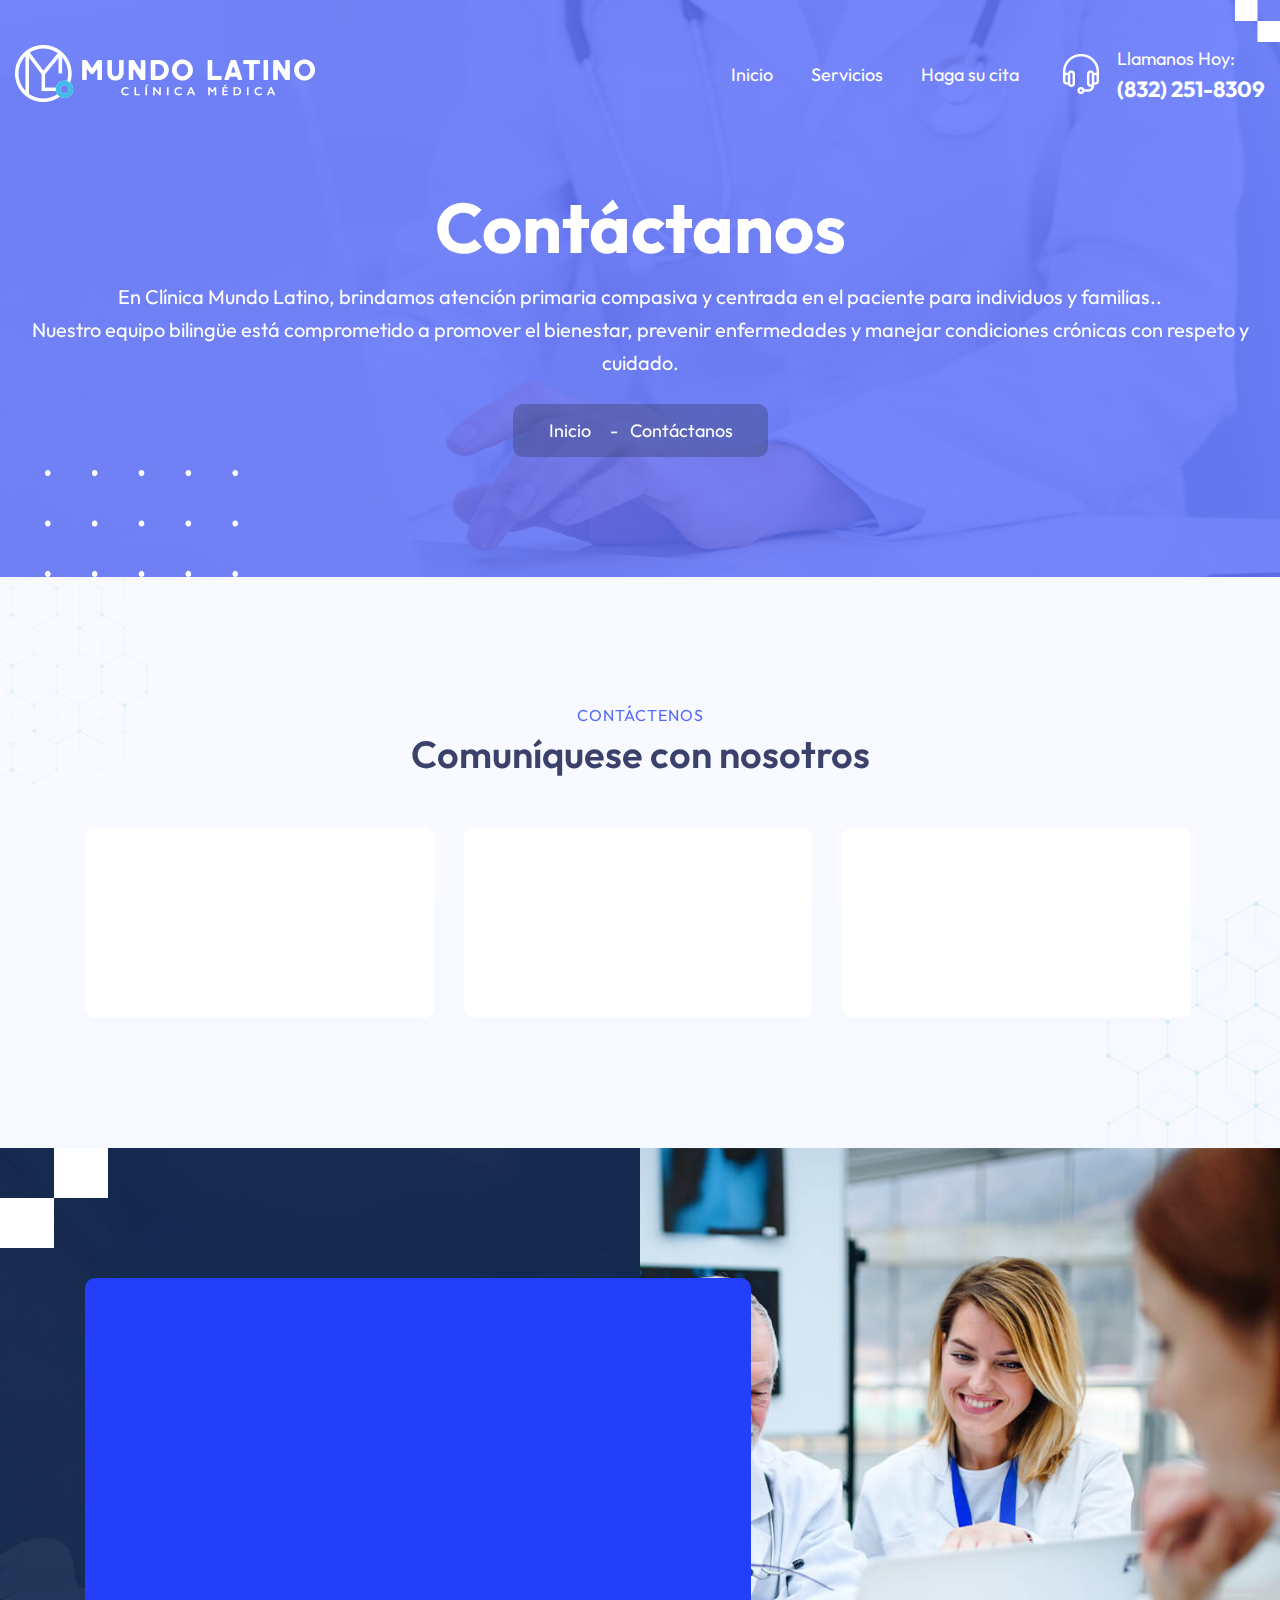
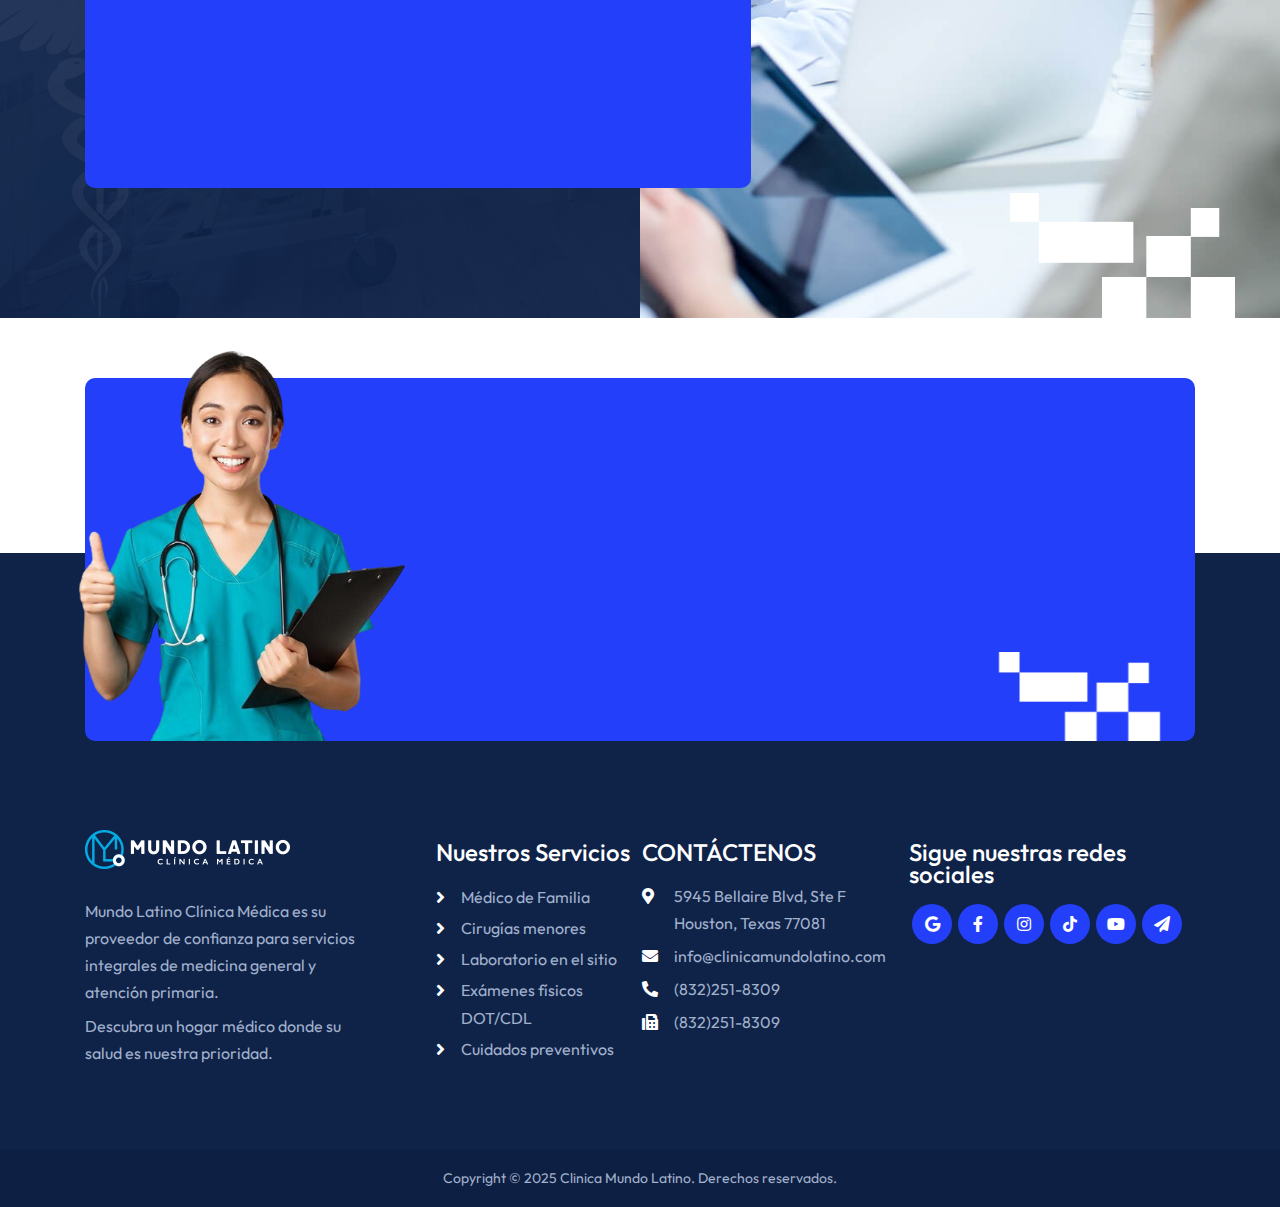
<file: public/es/contact.html>
<!DOCTYPE html>
<html lang="es">

<head>
    <meta charset="UTF-8">
    <link rel="canonical" href="https://www.clinicamundolatino.com/es/contact.html" />
    <link rel="alternate" hreflang="en"
          href="https://www.clinicamundolatino.com/contact.html" />
    <link rel="alternate" hreflang="es"
          href="https://www.clinicamundolatino.com/es/contact.html" />
    <link rel="alternate" hreflang="x-default"
          href="https://www.clinicamundolatino.com/contact.html" />

    <meta name="viewport" content="width=device-width, initial-scale=1.0">
    <meta http-equiv="X-UA-Compatible" content="ie=edge">
    <link rel="stylesheet" href="https://use.fontawesome.com/releases/v5.15.4/css/all.css">
    <title>Mundo Latino | Contáctanos</title>
    <link rel="icon" href="../assets/images/fav-icon.png">
    <link rel="stylesheet" href="../assets/bootstrap/bootstrap.min.css">
    <link rel="stylesheet" href="../assets/css/owl.carousel.min.css">
    <link rel="stylesheet" href="../assets/css/aos.css">
    <link rel="stylesheet" href="../assets/css/superclasses.css">
    <link rel="stylesheet" href="../assets/css/custom.css">
    <link rel="stylesheet" href="../assets/css/mobile.css">
</head>

<body>
    <!-- Preloader -->
    <div class="loader-mask">
        <div class="loader">
            <div></div>
            <div></div>
        </div>
    </div>
    <!-- Preloader -->
    <!-- HEADER SECTION -->
    <header class="w-100 float-left header-con">
        <div class="wrapper">
            <nav class="navbar navbar-expand-lg navbar-light p-0">
                <a class="navbar-brand" href="index.html">
                    <figure class="mb-0">
                        <img src="../assets/images/logo.png" alt="logo">
                    </figure>
                </a>
                <button class="navbar-toggler collapsed" type="button" data-toggle="collapse"
                    data-target="#navbarSupportedContent" aria-controls="navbarSupportedContent" aria-expanded="false"
                    aria-label="Toggle navigation">
                    <span class="navbar-toggler-icon"></span>
                    <span class="navbar-toggler-icon"></span>
                    <span class="navbar-toggler-icon"></span>
                </button>
                <div class="collapse navbar-collapse justify-content-end" id="navbarSupportedContent">
                    <ul class="navbar-nav">
                        <li class="nav-item active">
                            <a class="nav-link p-0" href="index.html">Inicio</a>
                        </li>
                        <li class="nav-item">
                            <a class="nav-link p-0" href="index.html#Services">Servicios</a>
                        </li>
                        <li class="nav-item">
                            <a class="nav-link p-0" href="index.html#Appointment">Haga su cita</a>
                        </li>
                    </ul>
                    <div class="header-contact d-flex align-items-center">
                        <div class="phone d-flex align-items-center">
                            <figure class="mb-0">
                                <img src="../assets/images/headphone-icon.png" alt="headphone-icon">
                            </figure>
                            <div class="phone-txt">
                                <span class="d-block">Llamanos Hoy:</span>
                                <a href="tel:+1(832)251-8309">(832) 251-8309</a>
                            </div>
                        </div>
                    </div>
                </div>
            </nav>
        </div>
    </header>
    <!-- HEADER SECTION -->
    <!-- BANNER SECTION -->
    <section class="w-100 float-left contact-banner-sec sub-banner-con position-relative">
        <div class="wrapper2">
            <div class="sub-banner-inner-box banner-inner-box position-relative text-center w-100 float-left">
                <h1 data-aos="fade-up" data-aos-duration="700">Contáctanos</h1>
                <p data-aos="fade-up" data-aos-duration="700">En Clínica Mundo Latino, brindamos atención primaria compasiva y centrada en el paciente para individuos y familias..<br>
                    Nuestro equipo bilingüe está comprometido a promover el bienestar, prevenir enfermedades y manejar condiciones crónicas con respeto y cuidado.</p>
                <nav aria-label="breadcrumb" data-aos="fade-up" data-aos-duration="700">
                    <ol class="breadcrumb d-inline-block mb-0">
                        <li class="breadcrumb-item d-inline-block"><a href="/es/index.html">Inicio</a></li>
                        <li class="breadcrumb-item active text-white d-inline-block" aria-current="page">Contáctanos</li>
                    </ol>
                </nav>
            </div>
        </div>
    </section>
    <!-- BANNER SECTION -->
    <!-- PRICING SECTION -->
    <section class="contact-details-section bg-design w-100 float-left padding-top padding-bottom position-relative">
        <div class="container">
            <div class="generic-title text-center">
                <span class="d-block sub-txt" data-aos="fade-up" data-aos-duration="700">CONTÁCTENOS</span>
                <h2 data-aos="fade-up" data-aos-duration="700">Comuníquese con nosotros</h2>
            </div>
            <div class="contact-links-main-sec">
                <div class="contact-links-box">
                    <div class="contact-img-box" data-aos="fade-up" data-aos-duration="700">
                        <figure>
                            <img src="../assets/images/contact-img1.png" alt="contact-img1">
                        </figure>
                    </div>
                    <div class="contact-link">
                        <h5 data-aos="fade-up" data-aos-duration="700">Nuestra ubicación</h5>
                        <p data-aos="fade-up" data-aos-duration="700">5945 Bellaire Blvd, Ste F, Houston, TX 77081</p>
                        <a class="contact-btn" href="https://maps.app.goo.gl/GY6z2ysCbgrqhris6" data-aos="fade-up" data-aos-duration="700">Visítanos<i
                                class="fas fa-angle-right"></i></a>
                    </div>
                </div>
                <div class="contact-links-box">
                    <div class="contact-img-box" data-aos="fade-up" data-aos-duration="700">
                        <figure>
                            <img src="../assets/images/contact-img2.png" alt="contact-img2">
                        </figure>
                    </div>
                    <div class="contact-link">
                        <h5 data-aos="fade-up" data-aos-duration="700">Envíenos un correo</h5>
                        <ul class="list-unstyled">
                            <li data-aos="fade-up" data-aos-duration="700">Administración</li>
                            <li data-aos="fade-up" data-aos-duration="700"><a style="font-size: 0.8em" href="mailto:admin@clinicamundolatino.com" data-aos="fade-up"
                                    data-aos-duration="700">admin@clinicamundolatino.com</a></li>
                        </ul>
                        <a class="contact-btn" href="mailto:admin@clinicamundolatino.com" data-aos="fade-up" data-aos-duration="700">Envíenos un correo<i
                                class="fas fa-angle-right"></i></a>
                    </div>
                </div>
                <div class="contact-links-box">
                    <div class="contact-img-box" data-aos="fade-up" data-aos-duration="700">
                        <figure>
                            <img src="../assets/images/contact-img3.png" alt="contact-img3">
                        </figure>
                    </div>
                    <div class="contact-link">
                        <h5 data-aos="fade-up" data-aos-duration="700">Teléfono</h5>
                        <ul class="list-unstyled">
                            <li data-aos="fade-up" data-aos-duration="700">Línea directa</li>
                            <li data-aos="fade-up" data-aos-duration="700"><a href="tel:+18322518309">(832) 251-8309</a></li>
                        </ul>
                        <a class="contact-btn" href="tel:+18322518309" data-aos="fade-up" data-aos-duration="700">Llamanos Hoy<i
                                class="fas fa-angle-right"></i></a>
                    </div>
                </div>
            </div>
        </div>
    </section>
    <!-- PRICING SECTION -->
    <!-- CONTACT SECTION -->
    <section class="w-100 float-left contact-page-form-section contact-con position-relative" style="margin-bottom: 60px">
        <div class="dots-img position-relative">
            <div class="padding-top padding-bottom contact-inner-con position-relative">
                <div class="container">
                    <div class="contact-form">
                        <span class="sub-txt d-block" data-aos="fade-up" data-aos-duration="700">Estamos aquí para escucharte</span>
                        <h2 data-aos="fade-up" data-aos-duration="700">Envíenos un correo</h2>
                        <label id="emailAlert" class="text-dark bg-warning" style="display: none; margin-bottom: 2em; font-size: 1.2em"><b>Status</b></label>
                        <form class="form-box" action= https://www.alectrico.cl/create_from_jorgitos_landing_page method="post" id="contactpage">
                            <ul class="list-unstyled" data-aos="fade-up" data-aos-duration="700">
                                <li>
                                    <input id="cName" class="input-name" type="text" name="fname" placeholder="Nombre:">
                                </li>
                                <li>
                                    <img src="../assets/images/contact-icon2.png" alt="contact-icon2">
                                </li>
                                <li>
                                    <input id="cPhone" class="input-phone" type="tel" name="phone" placeholder="Teléfono:">
                                </li>
                                <li>
                                    <input id="cEmail" class="input-email" type="email" placeholder="Correo:" name="email">
                                </li>
                                <li>
                                    <textarea id="cMessage" class="input-message" placeholder="Mensaje:" name="subject"></textarea>
                                </li>
                            </ul>
                            <div class="submit-btn" data-aos="fade-up" data-aos-duration="700">
                                <button id="sendEmailButton" class="btn btn-secondary" type="submit" onclick="sendEmail('Contact')" disabled>
                                    Envíenos un correo
                                </button>
                            </div>
                        </form>
                    </div>
                </div>
            </div>
        </div>
    </section>
    <!-- CONTACT SECTION -->
    <!-- MAP SECTION -->
    <!-- MAP SECTION -->
    <!-- GET IN TOUCH SECTION -->
    <section class="get-in-touch-section w-100 float-left pt-0">
        <div class="container">
            <div class="contact-section">
                <div class="doctor-img-con"></div>
                <div class="contact-txt-con">
                    <div class="generic-title mb-0">
                        <span class="sub-txt d-block" data-aos="fade-up" data-aos-duration="700">CONTACTENOS HOY</span>
                        <h2 data-aos="fade-up" data-aos-duration="700">Ofrecemos el mejor
                            Servicio de Salud!</h2>
                    </div>
                    <div class="submit-btn" data-aos="fade-up" data-aos-duration="700"><a href="index.html#Appointment">Haga su Cita Hoy</a>
                        <a href="index.html#Appointment">
                            <figure class="mb-0">
                                <img src="../assets/images/top-arrow.png" alt="top-arrow">
                            </figure>
                        </a>
                    </div>
                </div>
            </div>
        </div>
    </section>
    <!-- GET IN TOUCH SECTION -->
    <!-- FOOTER SECTION -->
    <section class="footer-main-section w-100 float-left">
        <div class="container">
            <div class="footer-inner-con">
                <div class="footer-box footer-logo-box">
                    <figure>
                        <img src="../assets/images/footer-logo.png" alt="footer-logo">
                    </figure>
                    <p>Mundo Latino Clínica Médica es su proveedor de confianza para servicios integrales de medicina general y atención primaria.</p>
                    <p class="mb-0">Descubra un hogar médico donde su salud es nuestra prioridad.</p>
                </div>
                <div class="footer-box footer-pages-links">
                    <h4>Nuestros Servicios</h4>
                    <ul class="list-unstyled mb-0">
                        <li><i class="fas fa-angle-right"></i><a href="index.html#Services">Médico de Familia</a></li>
                        <li><i class="fas fa-angle-right"></i><a href="index.html#Services">Cirugías menores</a></li>
                        <li><i class="fas fa-angle-right"></i><a href="index.html#Services">Laboratorio en el sitio</a></li>
                        <li><i class="fas fa-angle-right"></i><a href="index.html#Services">Exámenes físicos DOT/CDL</a></li>
                        <li><i class="fas fa-angle-right"></i><a href="index.html#Services">Cuidados preventivos</a></li>
                    </ul>
                </div>
                <div class="footer-box contact-details-box">
                    <h4>CONTÁCTENOS</h4>
                    <ul class="list-unstyled mb-0">
                        <li><i class="fas fa-map-marker-alt"></i>5945 Bellaire Blvd, Ste F
                            Houston, Texas 77081</li>
                        <li><i class="fas fa-envelope"></i><a href="mailto:info@clinicamundolatino.com">info@clinicamundolatino.com</a></li>
                        <li><i class="fas fa-phone-alt"></i><a href="tel:+18322518309">(832)251-8309</a></li>
                        <li><i class="fas fa-fax"></i><a href="tel:+568925896325">(832)251-8309</a></li>
                    </ul>
                </div>
                <div class="footer-box footer-newsletter">
                    <h4>Sigue nuestras redes sociales</h4>
                    <div class="social-links">
                        <ul class="list-unstyled mb-0 d-flex">
                            <li class="d-flex justify-content-center align-items-center mb-0"><a
                                    href="https://maps.app.goo.gl/ZdipVBPRRfBkWEUm7"><i class="fab fa-google"></i></a></li>
                            <li class="d-flex justify-content-center align-items-center mb-0"><a
                                    href="https://www.facebook.com/login/"><i class="fab fa-facebook-f"></i></a></li>
                            <li class="d-flex justify-content-center align-items-center mb-0"><a
                                    href="https://www.linkedin.com/login"><i class="fab fa-instagram"></i></a></li>
                            <li class="d-flex justify-content-center align-items-center mb-0"><a
                                    href="https://www.tiktok.com/login"><i
                                    class="fab fa-tiktok"></i></a></li>
                            <li class="d-flex justify-content-center align-items-center mb-0"><a
                                    href="https://www.youtube.com"><i class="fab fa-youtube"></i></a></li>
                            <li class="d-flex justify-content-center align-items-center mb-0"><a
                                    href="https://web.telegram.org/k/"><i class="fas fa-paper-plane"></i></a></li>
                        </ul>
                    </div>
                </div>
            </div>
        </div>
    </section>
    <div class="copyright-con w-100 float-left text-center">
        <p class="mb-0">Copyright © 2025 Clinica Mundo Latino. Derechos reservados.</p>
    </div>
    <a id="button"></a>
    <!-- FOOTER SECTION -->

    <script src="../assets/js/jquery-3.6.0.min.js"></script>
    <script src="../assets/js/popper.min.js"></script>
    <script src="../assets/js/bootstrap.min.js"></script>
    <script src="../assets/js/owl.carousel.js"></script>
    <script src="../assets/js/aos.js"></script>
    <script src="../assets/js/jquery.validate.js"></script>
    <script src="../assets/js/rtidy-apps.js"></script>
    <script>
        $(window).on('load', function(){ 
        // Preloader
        $('.loader').fadeOut();
        $('.loader-mask').delay(350).fadeOut('slow');
        });
    </script>
    <script>
        var btn = $('#button');
         
         $(window).scroll(function() {
           if ($(window).scrollTop() > 300) {
           btn.addClass('show');
         }
          else {
           btn.removeClass('show');
         }
         });
         btn.on('click', function(e) {
         e.preventDefault();
         $('html, body').animate({scrollTop:0}, '300');
       });
    </script>
    <script>
        AOS.init();
    </script>
    <script>
        $('#owl-carouselone').owlCarousel({
            loop: true,
            margin: 10,
            nav: true,
            autoplay: true,
            autoplayTimeout: 10000,
            autoplayHoverPause: true,
            responsive: {
                0: {
                    items: 1
                },
                600: {
                    items: 2
                },
                1000: {
                    items: 3
                }
            }
        })
        $('#owl-carouseltwo').owlCarousel({
            loop: true,
            margin: 30,
            nav: true,
            autoplay: true,
            autoplayTimeout: 10000,
            autoplayHoverPause: true,
            responsive: {
                0: {
                    items: 1
                },
                600: {
                    items: 2
                },
                1000: {
                    items: 3
                }
            }
        })
    </script>
    <script>
        $(document).ready(function () {

            var counters = $(".count");
            var countersQuantity = counters.length;
            var counter = [];

            for (i = 0; i < countersQuantity; i++) {
                counter[i] = parseInt(counters[i].innerHTML);
            }

            var count = function (start, value, id) {
                var localStart = start;
                setInterval(function () {
                    if (localStart < value) {
                        localStart++;
                        counters[id].innerHTML = localStart;
                    }
                }, 40);
            }

            for (j = 0; j < countersQuantity; j++) {
                count(0, counter[j], j);
            }
        });



        $('.count').each(function () {
            $(this).prop('Counter', 0).animate({
                Counter: $(this).text()
            }, {
                duration: 3300,
                easing: 'swing',
                step: function (now) {
                    $(this).text(Math.ceil(now));
                }
            });
        });
    </script>
</body>

</html>
</file>
<file: public/assets/css/superclasses.css>
:root {
    --primary--color: #030d43;
    --secondary--color: #243ffa;
    --text-color: #757887;
    --accent: #243ffa;
    --white-color: #fff;
}

.wrapper {
    max-width: 1374px;
    margin-left: auto;
    margin-right: auto;
}

.wrapper2 {
    max-width: 1540px;
    margin-left: auto;
    margin-right: auto;
}

.wrapper3 {
    max-width: 1175px;
    margin-left: auto;
    margin-right: auto;
}

.sub-txt {
    font-size: 16px;
    line-height: 16px;
    letter-spacing: 1px;
    text-transform: uppercase;
    color: var(--secondary--color);
}

h1 {
    font-size: 96px;
    font-weight: 700;
    line-height: 94px;
    color: var(--white-color);
}

h2 {
    font-size: 52px;
    font-weight: 600;
    line-height: 52px;
    color: var(--primary--color);
}

h3 {
    font-size: 28px;
    font-weight: 500;
    line-height: 36px;
}

h4 {
    font-size: 22px;
    font-weight: 600;
    line-height: 22px;
    color: var(--primary--color);
}

h5 {
    font-size: 20px;
    line-height: 24px;
    font-weight: 600;
    color: var(--primary--color);
}

.padding-top {
    padding-top: 150px;
}

.padding-bottom {
    padding-bottom: 150px;
}
</file>
<file: public/assets/css/custom.css>
@import url('https://fonts.googleapis.com/css2?family=Montserrat:wght@700&family=Outfit:wght@300;400;500;600;700&family=Syne:wght@500;700&display=swap');

* {
    margin: 0;
    padding: 0;
    box-sizing: border-box;
}

body {
    font-size: 18px;
    line-height: 27px;
    color: var(--text-color);
    font-family: 'Outfit', sans-serif;
}
/* header section styling start */
.header-con {
    z-index: 99;
    top: 30px;
    position: absolute;
}
.header-con .navbar-light .navbar-nav .nav-item {
    position: relative;
}

.header-con .navbar-light .navbar-nav .nav-link {
    color: var(--white-color);
}

.header-con .navbar-light .navbar-nav .nav-item::after {
    content: "";
    background: var(--white-color);
    width: 0;
    height: 1px;
    position: absolute;
    left: 0;
    bottom: -4px;
    transition: .4s ease-in-out;
}

.header-con .navbar-light .navbar-nav .nav-item:hover::after {
    width: 100%;
}

.header-con .navbar-light .navbar-nav .nav-item.dropdown::after {
    display: none;
}

.header-con .navbar-light .navbar-nav .nav-item.dropdown:hover .dropdown-menu {
    display: block;
}

.navbar-expand-lg .navbar-nav .dropdown-menu {
    top: 26px;
    padding: 0;
    margin: 0;
}

.navbar-expand-lg .navbar-nav .dropdown-menu .dropdown-item {
    padding: 8px 20px;
}

.header-con .navbar-expand-lg .navbar-nav {
    gap: 48px;
}

.phone span {
    font-size: 18px;
    margin-bottom: 5px;
    color: var(--white-color);
}

.phone a {
    font-size: 22px;
    font-weight: 700;
    line-height: 22px;
    text-decoration: none;
    color: var(--white-color);
}

.phone a:hover {
    color: var(--primary--color);
}

.phone-txt {
    padding-left: 18px;
}

.search-field {
    padding-right: 42px;
    margin-right: 40px;
    line-height: 38px;
    display: inline-block;
    border-right: 1px solid rgb(255 255 255 / 30%);
}

.header-con .navbar-expand-lg .navbar-nav {
    gap: 48px;
    margin-right: 94px;
}

.header-con .dropdown-item:focus,
.header-con .dropdown-item:hover {
    color: var(--white-color);
    text-decoration: none;
    background-color: var(--accent);
}

/* header section styling end */
/* banner section styling start */
.banner-con {
    padding-top: 147px;
    background: var(--secondary--color) url(../images/graphic-img.png) no-repeat;
    background-size: cover;
}

.banner-inner-con {
    display: grid;
    grid-template-columns: 40% 60%;
}

.banner-title {
    padding-top: 110px;
}

.banner-title h1 {
    margin-bottom: 19px;
}

.banner-title p {
    font-size: 20px;
    color: #d4dffb;
    line-height: 35px;
    margin-bottom: 34px;
    padding-right: 100px;
}

.banner-btn a {
    font-size: 20px;
    font-weight: 600;
    text-decoration: none;
    color: var(--white-color);
    transition: .4s ease-in-out;
}

.banner-btn a:hover {
    transform: translateY(-8px);
}

.banner-btn a:hover figure {
    background: var(--white-color);
}

.banner-btn a:hover figure img {
    filter: brightness(0) saturate(100%) invert(17%) sepia(65%) saturate(5340%) hue-rotate(236deg) brightness(96%) contrast(104%);
}

.banner-btn figure {
    width: 65px;
    height: 65px;
    border-radius: 50%;
    border: 1px solid var(--white-color);
}

.banner-btn {
    gap: 17px;
    transition: .3s ease-in-out;
}

.banner-details>figure {
    margin-left: -180px;
}

.banner-details-txt p {
    font-size: 20px;
    line-height: 31px;
    position: relative;
    margin-bottom: 49px;
    color: var(--white-color);
    width: 97%;
    margin-left: -28px;
}

.banner-details-txt {
    right: 0;
    width: 55%;
    position: absolute;
}

.banner-details-txt p:after {
    top: 50%;
    width: 3px;
    left: -21px;
    content: "";
    height: 80px;
    position: absolute;
    transform: translateY(-50%);
    background: var(--white-color);
}

.banner-details-txt {
    position: absolute;
    top: 149px;
}

.banner-static-box ul li figure {
    width: 77px;
    height: 77px;
    border-radius: 50%;
    background: rgb(0 0 0 / 10%);
}

.static-value {
    font-size: 60px;
    font-weight: 700;
    line-height: 60px;
    margin-bottom: 8px;
    color: var(--white-color);
    font-family: 'Montserrat', sans-serif;
}

.banner-static-txt span {
    font-size: 16px;
    color: #d4dffb;
}

.banner-static-txt span:nth-child(2) {
    font-size: 18px;
    font-weight: 600;
    color: var(--white-color);
}

.banner-static-box ul li {
    gap: 20px;
    margin-bottom: 50px;
}

.banner-static-box ul li:last-child {
    margin-bottom: 0;
}

.client-review {
    top: 56%;
    gap: 15px;
    padding: 14px 56px 14px 14px;
    position: absolute;
    border-radius: 37px;
    transform: translateY(-50%);
    background: rgb(255 255 255 / 92%);
    left: 31%;
    box-shadow: 13px 13px 35px 9px rgb(0 0 0 / 8%);
}

.review-img figure {
    width: 45px;
    height: 45px;
    border-radius: 50%;
    border: 2px solid var(--white-color);
}

.review-img img {
    border-radius: 50%;
    width: 100%;
    object-fit: cover;
}

.review-img figure:nth-child(2),
.review-img figure:last-child {
    margin-left: -20px;
}

.review-txt span:first-child {
    font-size: 22px;
    color: #fbab00;
    font-weight: 700;
    line-height: 22px;
}

.review-txt span:last-child {
    font-size: 13px;
    color: var(--primary--color);
    line-height: 13px;
}

.review-txt figure {
    margin-left: 3px;
}

/*
.banner-inner-box:after {
    content: "";
    bottom: 0;
    right: -110px;
    width: 216px;
    height: 254px;
    position: absolute;
    background: url(../images/apple-shape-icon.png) no-repeat;
}*/

/*
.banner-inner-box:after {
    content: "";
    bottom: 0;
    right: -110px;
    width: 316px;
    height: 354px;
    position: absolute;
    background: url(../images/logo_alectrico.png) no-repeat;
}
*/


.banner-inner-box:before {
    content: "";
    bottom: 0;
    left: -110px;
    width: 330px;
    height: 183px;
    position: absolute;
    background: url(../images/box-shape-img1.png) no-repeat;
}

.banner-con:after {
    content: "";
    top: 0;
    right: 0;
    width: 130px;
    height: 120px;
    position: absolute;
    background: url(../images/double-shape-img2.png) no-repeat;
}
/* banner section styling end */
/* service section styling start */
.service-box {
    gap: 30px;
    display: grid;
    grid-template-columns: 23% 23% 23% 23%;
}

.service-box-content span {
    margin-bottom: 10px;
}

.service-box-content h2 {
    margin-bottom: 17px;
}

.service-box-item {
    border-radius: 10px;
    padding: 44px 32px 26px 36px;
    background: var(--white-color);
    border: 1px solid transparent;
    box-shadow: 2px 2px 52px 6px rgb(36 63 250 / 4%);
}

.service-box-item figure {
    height: 73px;
    margin-bottom: 21px;
}

.service-box-item:hover {
    border-color: var(--accent);
    box-shadow: 2px 2px 52px 6px rgb(36 63 250 / 13%);
}

.service-box-item h4 {
    margin-bottom: 10px;
}

.service-box-item p {
    margin-bottom: 15px;
}

.service-box-item a {
    font-size: 15px;
    font-weight: 500;
    color: var(--accent);
    text-decoration: none;
    display: inline-block;
}

.service-provide-box {
    gap: 15px;
    width: 211.6%;
    display: grid;
    align-items: center;
    grid-template-columns: 36% 64%;
    background: #0f2349;
    border-radius: 10px;
    overflow: hidden;
    padding-left: 37px;
}

.service-provide-img figure img {
    width: 332px;
    height: 332px;
    border-radius: 50%;
    margin-left: auto;
    object-fit: cover;
}

.service-provide-img {
    margin-left: auto;
}

.service-provide-title h3 {
    margin-bottom: 5px;
    color: var(--white-color);
}

.service-provide-title p {
    line-height: 25px;
    color: #c5ccd8;
    margin-bottom: 17px;
}

.service-provide-title a {
    font-size: 16px;
    font-weight: 600;
    text-decoration: none;
    color: var(--white-color);
    transition: .4s ease-in-out;
}

.service-provide-title a:hover {
    transform: translateY(-8px);
}

.provide-arrow figure {
    width: 30px;
    height: 30px;
    border-radius: 50%;
    background: var(--accent);
    margin-left: 11px;
}

.service-box-item a i {
    top: 1px;
    position: relative;
    margin-left: 3px;
}

.about-con {
    overflow: hidden;
    background: #f6f9ff;
}

.design-img:before {
    left: -363px;
    bottom: -161px;
    width: 770px;
    height: 848px;
    content: "";
    position: absolute;
    background: url(../images/design-lft-img.png) no-repeat;
}

.design-img:after {
    right: -297px;
    top: -53px;
    width: 577px;
    height: 635px;
    content: "";
    position: absolute;
    background: url(../images/design-rt-img.png) no-repeat;
}
/* service section styling start */
/* lightbox styling start */
#fade1 {
    top: 0;
    left: 0;
    width: 100%;
    height: 100%;
    opacity: .80;
    z-index: 1001;
    display: none;
    position: fixed;
    filter: alpha(opacity=80);
    background-color: black;
}

#fade2 {
    top: 0;
    left: 0;
    width: 100%;
    height: 100%;
    opacity: .80;
    z-index: 1001;
    display: none;
    position: fixed;
    filter: alpha(opacity=80);
    background-color: black;
}

#light iframe {
    width: 100%;
    height: 500px;
}

#light2,
#light {
    top: 70%;
    left: 50%;
    display: none;
    z-index: 1002;
    position: absolute;
    margin-top: -180px;
    transform: translate(-50%, -50%);
}

#light {
    width: 50%;
}

#light2 {
    width: 58%;
}

#light2 iframe {
    width: 100%;
    height: 500px;
}

.index3-poster {
    position: absolute;
    left: 10%;
}

.index3-video-wrap {
    left: 50%;
    top: 42%;
    height: 56px;
    width: 53px;
}

#boxclose {
    top: -10px;
    width: 40px;
    right: -10px;
    height: 40px;
    padding: 7px 10px 10px;
    display: flex;
    align-items: center;
    z-index: 1002;
    cursor: pointer;
    font-size: 30px;
    font-weight: bold;
    line-height: 30px;
    position: absolute;
    border-radius: 50%;
    justify-content: center;
    color: var(--white-color);
    background: var(--accent);
}

.boxclose:before {
    content: "×";
}

#fade1:hover~#boxclose {
    display: none;
}

.test:hover~.test2 {
    display: none;
}
/* lightbox styling end */
/* video section styling start */
.index1-poster {
    width: 296px;
    height: 266px;
    object-fit: cover;
    border-radius: 10px;
}

.vedio-sub-img {
    display: flex;
    gap: 30px;
    flex-wrap: wrap;
}

.video-wrap {
    width: 64px;
    display: flex;
    height: 64px;
    z-index: 1;
    position: relative;
    background: var(--white-color);
    border-radius: 50%;
    align-items: center;
    outline-offset: 10px;
    justify-content: center;
}

.btn-outer a {
    display: inline-block;
}

.btn-outer {
    top: 50%;
    left: 50%;
    position: absolute;
    transform: translate(-50%, -50%);
    width: 168px;
    height: 168px;
    background: var(--accent);
    display: flex;
    align-items: center;
    justify-content: center;
    border-radius: 50%;
}

.btn-outer::after {
    content: "";
    background: url(../images/rotate-txt.png) no-repeat center;
    width: 168px;
    height: 168px;
    position: absolute;
    left: 0;
    top: 0;
}

.about-box {
    gap: 60px;
    display: grid;
    align-items: center;
    grid-template-columns: 53% 44%;
}

.vedio-sub-img img:nth-child(2) {
    width: 295px;
    height: 455px;
}

.vedio-sub-img img:last-child {
    margin-top: -249px;
}

.about-box-title {
    position: relative;
    z-index: 2;
}

.about-box-title span {
    margin-bottom: 10px;
}

.about-box-title h2 {
    margin-bottom: 26px;
}

.about-box-title p {
    margin-bottom: 28px;
}

.about-box-title .generic-list {
    display: grid;
    margin-bottom: 32px;
    grid-template-columns: 52.5% 47%;
}

.generic-list ul li {
    margin-bottom: 5px;
    position: relative;
    padding-left: 29px;
    color: var(--primary--color);
}

.generic-list ul li:after {
    content: "\f058";
    font-family: "Font Awesome 5 Free";
    position: absolute;
    font-weight: 900;
    left: 0;
    top: 0;
    color: var(--secondary--color);
}

.generic-btn a {
    font-size: 20px;
    font-weight: 600;
    text-decoration: none;
    transition: .3s ease-in-out;
    color: var(--secondary--color);
}

.generic-btn {
    gap: 19px;
    display: flex;
    align-items: center;
}

.generic-btn a figure {
    width: 65px;
    height: 65px;
    display: flex;
    border-radius: 50%;
    align-items: center;
    justify-content: center;
    border: 1px solid var(--secondary--color);
}

.generic-btn a:hover {
    transform: translateY(-8px);
}

.generic-btn a:hover figure {
    background: var(--accent);
    border-color: var(--accent);
}

.generic-btn a:hover figure img {
    filter: brightness(0) saturate(100%) invert(100%) sepia(100%) saturate(0%) hue-rotate(81deg) brightness(105%) contrast(104%);
}

.vedio-sub-img img:nth-child(2) {
    margin-top: 60px;
}
/* video section styling end */
/* contact section styling start */
.contact-con {
    background: url(../images/form-bg-img2.jpg) no-repeat;
    background-size: cover;
}

.contact-con:after {
    top: 0;
    right: 0;
    width: 54.66%;
    height: 100%;
    content: "";
    position: absolute;
    background: url(../images/form-bg-img.jpg) no-repeat;
    background-size: cover;
}

.contact-con:before {
    top: 0;
    left: 0;
    width: 100%;
    content: "";
    height: 100%;
    position: absolute;
    background: rgb(15 35 73 / 95%);
}

.contact-form {
    position: relative;
    z-index: 1;
}

.contact-form {
    background: #243ffa;
    border-radius: 10px;
    width: 59%;
    padding: 75px 63px 76px;
}

.contact-form span {
    margin-bottom: 10px;
    color: var(--white-color);
}

.contact-form form ul li span {
    font-size: 13px;
    color: var(--primary--color);
}

.contact-form h2 {
    margin-bottom: 45px;
    color: var(--white-color);
}

.form-box ul {
    display: grid;
    gap: 23px 20px;
    margin-bottom: 40px;
    grid-template-columns: 48.4% 48.4%;
}

.form-box ul li input,
.form-box ul li textarea {
    border: none;
    font-size: 16px;
    color: #d4dffb !important;
    width: 100%;
    padding-bottom: 10px;
    background: none;
    border-bottom: 1px solid rgb(255 255 255 / 30%);
}

.form-box ul li textarea {
    resize: none;
    height: 75px
}

.form-box ul li input::placeholder,
.form-box ul li textarea::placeholder {
    font-size: 16px;
    color: #d4dffb;
}

.form-box ul li input:focus,
.form-box ul li textarea:focus {
    outline: none;
}

.form-box ul li:last-child {
    grid-column: 1/-1;
}

.submit-btn a {
    text-decoration: none;
    color: var(--white-color);
    transition: .3s ease-in-out;
}

.submit-btn button:hover {
    cursor: pointer;
    transform: translateY(-8px);
}

.submit-btn,
.submit-btn button {
    border: none;
    background: transparent;
    display: flex;
    align-items: center;
    font-size: 20px;
    font-weight: 600;
    color: var(--white-color);
    gap: 18px;
    transition: .4s ease-in-out;
}

.submit-btn button:focus {
    outline: none;
    border: none;
}

.submit-btn a figure,
.submit-btn button figure {
    width: 65px;
    height: 65px;
    display: flex;
    border-radius: 50%;
    align-items: center;
    justify-content: center;
    border: 1px solid var(--white-color);
}

.submit-btn a:hover {
    transform: translateY(-8px);
}

.submit-btn a:hover figure,
.submit-btn button:hover figure {
    background: var(--white-color);
    border-color: var(--white-color);
}

.submit-btn a:hover img,
.submit-btn button:hover figure img {
    filter: brightness(0) saturate(100%) invert(17%) sepia(65%) saturate(5340%) hue-rotate(236deg) brightness(96%) contrast(104%);
}

.contact-inner-con:after {
    bottom: 0;
    left: -172px;
    content: "";
    width: 707px;
    height: 630px;
    background: url(../images/shape-img.png) no-repeat;
    position: absolute;
}

input[type="date"]::-webkit-calendar-picker-indicator {
    filter: invert(1);
    margin: 0px;
    margin-right: 0 !important;
}

.dots-img:after {
    top: 0;
    left: 0;
    content: "";
    width: 130px;
    height: 120px;
    position: absolute;
    background: url(../images/dots-lft-img.png) no-repeat;
}

.dots-img::before {
    bottom: 0;
    right: 80px;
    z-index: 1;
    content: "";
    width: 330px;
    height: 183px;
    position: absolute;
    background: url(../images/dots-rt-img.png) no-repeat;
}
/* contact section styling end */
/* ********process section style start ******* */
.process-con ul {
    display: grid;
    grid-gap: 0 29px;
    grid-template-columns: 1fr 1fr 1fr 1fr;
}

.process-con ul li {
    display: flex;
    align-items: center;
    flex-direction: column;
}

.process-con ul li h4 {
    margin-bottom: 12px;
}

.process-con .process-img-box {
    width: 181px;
    height: 181px;
    display: flex;
    cursor: pointer;
    position: relative;
    border-radius: 100%;
    align-items: center;
    margin-bottom: 51px;
    justify-content: center;
    border: 1px dashed rgb(36 63 250 / 40%);
}

.process-con .process-img-box figure {
    width: 144px;
    height: 144px;
    display: flex;
    margin: 0 auto;
    border-radius: 100%;
    align-items: center;
    justify-content: center;
    box-shadow: 0 0 5px rgb(2 6 52 / 4%);
}

.process-con .process-img-box:hover figure {
    background: var(--accent);
}

.process-con .process-img-box:hover {
    border: 1px dashed var(--accent);
}

.process-con .process-img-box:hover figure img {
    filter: brightness(0) saturate(100%) invert(100%) sepia(0%) saturate(7500%) hue-rotate(3deg) brightness(107%) contrast(109%);
}

.process-img-box span {
    position: absolute;
    bottom: -19px;
    left: 50%;
    font-size: 14px;
    height: 32px;
    width: 32px;
    display: flex;
    align-items: center;
    justify-content: center;
    padding: 10px;
    border-radius: 100%;
    color: var(--white-color);
    background: var(--accent);
    transform: translateX(-50%);
}

.generic-title {
    margin-bottom: 53px;
    position: relative;
    z-index: 1;
}

.generic-title span {
    margin-bottom: 10px;
}

.process-con ul li p:last-child {
    margin-bottom: 0;
}

/* ******** process section style end ******* */
/* ******** Team sections style start ******* */
.team-section {
    background: #f6f9ff;
    position: relative;
    overflow: hidden;
}

.bg-design::before {
    content: "";
    background: url(../images/team-left-bg-img.png) no-repeat left;
    width: 341px;
    height: 635px;
    position: absolute;
    left: 0;
    top: -55px;
}

.bg-design::after {
    content: "";
    background: url(../images/team-right-bg-img.png) no-repeat right;
    background-size: cover;
    width: 408px;
    height: 609px;
    position: absolute;
    right: 0;
    bottom: 0;
}

.social-links li {
    height: 40px;
    width: 40px;
    margin: 0 3px;
    border-radius: 100%;
    background: var(--accent);
    font-size: 16px;
    transition: .3s ease-in-out;
    border: 1px solid transparent;
}

.social-links li a {
    color: var(--white-color);
    padding: 6px 13px;
    border-radius: 100%;
    transition: .3s ease-in-out;
}

.social-links li:hover {
    background: var(--white-color);
    border-color: var(--accent);
    transform: translateY(-6px);
}

.social-links li:hover a {
    color: var(--accent);
}

.team-members-con>ul {
    display: grid;
    grid-gap: 60px 30px;
    grid-template-columns: 1fr 1fr 1fr 1fr;
}

.team-members-con ul li figure {
    margin-bottom: 24px;
    overflow: hidden;
}

.team-members-con ul li h4 {
    margin-bottom: 5px;
}

.team-members-con ul li span {
    margin-bottom: 16px;
}

.team-members-con ul li figure img {
    width: 254px;
    height: 254px;
    border-radius: 100%;
    object-fit: cover;
}

/* ********Team sections style end******* */
/* *******Review section style start****** */
.patients-reviews-sec .owl-carousel .owl-item img {
    width: auto;
}

.review-box {
    width: 350px;
    padding: 50px 34px 46px;
    border-radius: 10px;
    background: var(--white-color);
    box-shadow: 2px 2px 52px 6px rgb(36 63 250 / 4%);
}

.review-box p {
    margin-bottom: 20px;
}

.patient-details .patient-rating {
    margin-left: 16px;
}

.patient-rating h5 {
    font-size: 18px;
    margin-bottom: 0;
    font-weight: 600;
    color: var(--primary--color);
}

.patient-rating span {
    font-size: 14px;
}

.patient-rating figure {
    margin-bottom: 12px;
}

.patients-reviews-sec .owl-carousel .owl-dots.disabled {
    display: block;
}

.patients-reviews-sec .owl-carousel .owl-dots {
    text-align: center;
}

.patients-reviews-sec .owl-carousel button.owl-dot {
    border: solid;
    margin: 0 5px;
    height: 13px;
    width: 13px;
    background: #c5ccdc;
    border-radius: 100%;
    border-color: #c5ccdc;
}

.patients-reviews-sec .owl-carousel .owl-nav {
    display: none;
}

.patients-reviews-sec .owl-carousel button.owl-dot.active {
    height: 18px;
    width: 18px;
    background: var(--primary--color);
    border-color: var(--primary--color);
}

.patients-reviews-sec .owl-carousel button.owl-dot:focus {
    outline: none;
}

.patients-reviews-sec .owl-carousel.owl-drag .owl-item.active {
    margin-right: 17px !important;
}

.patients-reviews-sec .owl-carousel .owl-stage {
    width: 8000px !important;
}

.patients-reviews-sec .owl-carousel .owl-stage-outer {
    margin-bottom: 25px;
    box-shadow: 2px 2px 52px 6px rgb(36 63 250 / 4%);
}

.patients-reviews-sec .owl-carousel {
    position: relative;
}

.patients-reviews-sec .owl-carousel::after {
    content: "";
    background: url(../images/review-small-img.png) no-repeat right;
    width: 312px;
    height: 367px;
    position: absolute;
    right: -165px;
    top: -161px;
    z-index: -1;
}

.patients-reviews-sec .review-box:hover {
    cursor: pointer;
    color: #d4dffb;
    background: var(--accent);
}

.patients-reviews-sec .review-box:hover>figure img {
    filter: brightness(0) saturate(100%) invert(100%) sepia(0%) saturate(7500%) hue-rotate(3deg) brightness(107%) contrast(109%);
}

.patients-reviews-sec .review-box:hover .patient-rating h5 {
    color: var(--white-color);
}

/* *******Review section style end****** */
/* ********counter section style start******** */
.counter-section {
    background: url(../images/counter-section-bg-img.jpg) no-repeat center;
    background-size: cover;
    position: relative;
    padding: 105px 0;
}

.counter-section::before {
    content: "";
    background: url(../images/counter-sec-left-img.png) no-repeat left bottom;
    width: 216px;
    height: 254px;
    position: absolute;
    bottom: -60px;
    left: 40px;
}

.counter-section::after {
    content: "";
    background: url(../images/counter-sec-right-top-img.png) no-repeat top right;
    width: 130px;
    height: 120px;
    position: absolute;
    right: 0;
    top: 0;
}

.counter-inner-sec .counter-box {
    font-size: 50px;
    line-height: 60px;
    font-weight: 600;
    color: var(--white-color);
    margin-left: 10px;
    margin-bottom: 10px;
}

.counter-inner-sec .client-status {
    font-size: 18px;
    line-height: 20px;
    color: #a2b1cc;
    margin-left: 10px;
}

.counter-inner-sec ul {
    display: grid;
    grid-template-columns: 26% 25% 26% 23%;
}

.counter-inner-sec ul li {
    padding: 0 10px 0 50px;
    border-right: 1px solid #414f6b;
}

.counter-inner-sec ul li:nth-child(4) {
    border-right: none;
}

.counter-inner-sec ul li figure {
    margin-bottom: 32px;
}

.counter-inner-sec .counter-box .plus {
    margin-left: -9px;
}

/* ********counter section style end******** */
/* ******blog section style start***** */
.blog-box {
    width: 350px;
    background: var(--white-color);
}

.blog-img-box {
    width: 350px;
    height: 342px;
    border-radius: 10px;
    transition: .4s ease-in-out;
}

.blog-first-img {
    background: url(../images/blog-slider-img.jpg) no-repeat center;
    background-position-x: 36%;
}

.blog-second-img {
    background: url(../images/blog-slider-img2.jpg) no-repeat bottom;
    background-position-x: 46%;
}

.blog-third-img {
    background: url(../images/blog-slider-img3.jpg) no-repeat center;
    background-position-x: 63%;
}

.blog-details {
    width: 290px;
    padding: 28px 28px 23px;
    border-radius: 10px;
    margin: -96px auto 0;
    transition: .4s ease-in-out;
    background: var(--white-color);
    border-bottom: 2px solid var(--secondary--color);
    position: relative;
    z-index: 3;
}

.blog-details span {
    font-size: 14px;
    margin-bottom: 8px;
    color: var(--secondary--color);
}

.blog-details span i {
    margin-right: 4px;
}

.blog-details h4 a {
    font-size: 22px;
    font-weight: 600;
    line-height: 27px;
    color: var(--primary--color);
}

.blog-details h4 {
    margin-bottom: 11px;
}

.blog-details h4 a:hover {
    color: var(--secondary--color);
}

.blog-details a {
    font-size: 15px;
    font-weight: 500;
    display: inline-block;
    margin-bottom: 0;
    color: var(--secondary--color);
}

.blog-details a:hover {
    text-decoration: none;
}

.blog-details p {
    margin-bottom: 12px;
}

.blogs-section .owl-carousel .owl-dots.disabled {
    display: block;
}

.blogs-section .owl-carousel .owl-nav {
    display: none;
}

.blogs-section .owl-carousel .owl-dots {
    text-align: center;
}

.blogs-section .owl-carousel button.owl-dot {
    border: solid;
    margin: 0 5px;
    height: 13px;
    width: 13px;
    background: #c5ccdc;
    border-radius: 100%;
    border-color: #c5ccdc;
}

.blogs-section .owl-carousel button.owl-dot.active {
    height: 18px;
    width: 18px;
    background: var(--primary--color);
    border-color: var(--primary--color);
}

.blogs-section .owl-carousel button.owl-dot:focus {
    outline: none;
}

.blogs-section .owl-carousel .owl-stage-outer {
    margin-bottom: 27px;
}

.blog-box:hover .blog-img-box {
    transform: translateY(15px);
}

.blog-box:hover .blog-details {
    transform: translateY(-15px);
}

/* ******blog section style end***** */
/* *****contact section style start***** */
.get-in-touch-section {
    padding-top: 100px;
}

.contact-section {
    background: var(--secondary--color);
    position: relative;
    padding: 78px 40px 60px;
    min-height: 363px;
    border-radius: 10px;
}

.contact-section::after {
    content: "";
    background: url(../images/contact-section-right-img.png) no-repeat center;
    width: 197px;
    height: 109px;
    position: absolute;
    right: 33px;
    bottom: 0;
}

.doctor-img-con {
    background: url(../images/doctors-img.png) no-repeat center;
    width: 566px;
    height: 530px;
    position: absolute;
    top: -167px;
    left: -64px;
}

.contact-txt-con span,
.contact-txt-con h2 {
    color: var(--white-color);
}

.contact-txt-con span {
    margin-bottom: 14px;
}

.contact-txt-con h2 {
    font-size: 44px;
    line-height: 50px;
    margin-bottom: 30px;
}

.contact-txt-con {
    width: 52%;
    float: right;
}

/* *****contact section style end***** */
/* ****footer section style start**** */
.footer-main-section {
    padding-top: 270px;
    padding-bottom: 82px;
    background: #0f2349;
    margin-top: -188px;
}

.footer-inner-con {
    display: grid;
    grid-template-columns: 31% 19% 24% 26%;
}

.footer-box p,
.footer-box ul li,
.footer-box ul li a {
    color: #a2b1cc;
}

.footer-box.footer-pages-links ul li {
    margin-bottom: 3px;
    position: relative;
    padding-left: 25px;
}

.footer-box.footer-pages-links ul li i {
    position: absolute;
    left: 0;
    top: 5px;
}

.footer-box p,
.footer-box ul li a {
    font-size: 16px;
}

.footer-box ul li a:hover {
    color: var(--accent);
}

.footer-box ul li {
    transition: .4s ease-in-out;
}

.footer-newsletter .social-links ul li:hover {
    background: var(--white-color);
    transform: translateY(-8px);
}

.footer-box h4 {
    font-size: 24px;
    color: var(--white-color);
    margin-bottom: 20px;
    font-weight: 500;
}

.footer-pages-links ul li i {
    margin-right: 10px;
    color: var(--white-color);
}

.contact-details-box ul li {
    position: relative;
    padding-left: 32px;
    margin-bottom: 6px;
    font-size: 16px;
}

.contact-details-box ul li i {
    position: absolute;
    left: 0;
    top: 5px;
    color: var(--white-color);
}

.footer-logo-box {
    padding-right: 50px;
}

.footer-logo-box figure {
    margin-bottom: 22px;
}

.footer-box {
    padding-top: 18px;
}

.footer-box.footer-logo-box {
    padding-top: 0;
}

.footer-logo-box p {
    margin-bottom: 7px;
}

.footer-pages-links {
    padding-left: 7px;
}

.contact-details-box {
    padding-left: 2px;
    padding-right: 20px;
}

.footer-box ul li input {
    border: none;
    color: #a2b1cc;
    padding: 8px 0;
    background: transparent;
    border-bottom: 1px solid #a2b1cc;
}

.footer-box ul li input::placeholder {
    color: #a2b1cc;
}

.footer-newsletter {
    padding-left: 3px;
}

.footer-newsletter ul li input {
    width: 100%;
    font-size: 14px;
}

.footer-newsletter ul li input:focus {
    outline: none;
}

.footer-newsletter ul li {
    position: relative;
    margin-bottom: 31px;
}

.footer-newsletter ul li button {
    background: none;
    box-shadow: none;
    border: none;
    font-size: 22px;
    position: absolute;
    right: 0;
    top: 50%;
    transform: translateY(-50%);
}

.footer-newsletter ul li button i {
    color: var(--accent);
}

.footer-newsletter ul li button:hover {
    cursor: pointer;
}

.footer-newsletter ul li button:hover i {
    color: var(--white-color);
}

.footer-newsletter ul li button:focus {
    outline: none;
}

.footer-newsletter .social-links ul li a i {
    color: var(--white-color);
    transition: .4s ease-in-out;
}

.footer-newsletter .social-links ul li:hover i {
    color: var(--accent);
}

.footer-newsletter h4 {
    margin-bottom: 19px;
}

.copyright-con {
    padding: 20px;
    background: #0d1f42;
}

.copyright-con p {
    font-size: 14px;
    line-height: 18px;
    color: #a2b1cc;
}

/* ****footer section style end**** */
/* about us page start */
/* sub banner section style start*/
.sub-banner-con {
    background: url(../images/sub-banner-bg-img.jpg) no-repeat center;
    background-size: cover;
}

.sub-banner-con::before {
    content: "";
    background: var(--secondary--color);
    width: 100%;
    height: 100%;
    opacity: .8;
    position: absolute;
    top: 0;
    left: 0;
}

.sub-banner-inner-box p {
    color: var(--white-color);
    font-size: 20px;
    line-height: 33px;
    margin-bottom: 35px;
}

.sub-banner-inner-box {
    padding: 220px 0 150px;
}

.sub-banner-con .breadcrumb-item+.breadcrumb-item::before {
    display: inline-block;
    padding-right: 12px;
    padding-left: 15px;
    color: var(--white-color);
    content: "-";
}

.sub-banner-con .breadcrumb {
    background: rgb(3 13 67 / 40%);
    padding: 13px 35px 13px 36px;
    border-radius: 10px;
}

.sub-banner-con .breadcrumb li a {
    color: var(--white-color);
}

.sub-banner-con .breadcrumb li {
    font-size: 18px;
}

.sub-banner-inner-box h1 {
    font-size: 84px;
    margin-bottom: 17px;
}

.sub-banner-con:after {
    content: "";
    top: 0;
    right: 0;
    width: 130px;
    height: 120px;
    position: absolute;
    background: url(../images/double-shape-img2.png) no-repeat;
}

.sub-banner-inner-box:after {
    content: "";
    bottom: -50px;
    right: -110px;
    width: 216px;
    height: 254px;
    position: absolute;
    background: url(../images/icon-cable-green.png) no-repeat;
}

.sub-banner-inner-box:before {
    content: "";
    bottom: 0;
    left: -110px;
    width: 330px;
    height: 183px;
    position: absolute;
    background: url(../images/box-shape-img1.png) no-repeat;
}

/* sub banner section style end */
/* about page about us section */
.about-con.about-us-section {
    background: var(--white-color);
    padding: 130px 0 300px;
}

.about-us-section .about-box-title .generic-list {
    grid-template-columns: 100%;
}

.about-poster1,
.about-poster2,
.about-poster3 {
    object-fit: cover;
    border-radius: 10px;
    border: 6px solid var(--white-color);
}

.vedio-sub-img .about-poster1 {
    width: 294px;
    height: 388px;
}

.vedio-sub-img img.about-poster2:nth-child(2) {
    width: 144px;
    height: 128px;
    margin-top: 34px;
}

.vedio-sub-img img.about-poster3:last-child {
    width: 285px;
    height: 388px;
    right: 60px;
    position: absolute;
    bottom: -184px;
}

.about-con.about-us-section .about-box {
    gap: 0;
    display: grid;
    align-items: center;
    grid-template-columns: 53% 47%;
}

.about-us-section .vedio-sub-img {
    gap: 20px;
}

.experience-box {
    width: 167px;
    height: 167px;
    padding: 20px;
    position: absolute;
    left: 22%;
    bottom: -190px;
    transform: translateX(-40%);
    border-radius: 100%;
    background: var(--accent);
    display: flex;
    flex-direction: column;
    align-items: center;
    justify-content: center;
}

.experience-box .years-con {
    font-size: 46px;
    line-height: 50px;
    font-weight: 600;
    padding-right: 20px;
    color: var(--white-color);
}

.experience-box .years-con span {
    font-size: 30px;
    line-height: 30px;
    position: absolute;
    top: 0;
    right: 0;
}

.experience-box p {
    font-size: 16px;
    line-height: 20px;
    color: var(--white-color);
}

/* about page about us section */
/* about page services section */
.about-service-section {
    overflow: hidden;
    background: #f6f9ff;
}

.about-services-box ul {
    display: grid;
    gap: 30px;
    grid-template-columns: 23% 23% 23% 23%;
}

.about-services-box ul li {
    padding: 36px 36px 36px 38px;
    display: flex;
    border-radius: 10px;
    border: 1px solid;
    border-color: transparent;
    flex-direction: column;
    background: var(--white-color);
    box-shadow: 2px 2px 52px 6px rgb(36 63 250 / 4%);
}

.about-services-box ul li:hover {
    cursor: pointer;
    border-color: var(--accent);
    box-shadow: 2px 2px 52px 6px rgb(36 63 250 / 13%);
}

.about-services-box ul li p:last-child {
    margin-bottom: 0;
}

.design-img.about-service-section:before {
    left: -363px;
    bottom: -161px;
    width: 770px;
    height: 548px;
    content: "";
    position: absolute;
    background: url(../images/design-lft-img.png) no-repeat;
}

.about-services-box ul li figure {
    margin-bottom: 18px;
}

.about-services-box ul li h4 {
    line-height: 30px;
}

.about-services-box {
    position: relative;
    z-index: 2;
}

/* about page services section */
/* about us result section */
.contact-con.result-section:after {
    top: 0;
    right: 0;
    width: 50%;
    height: 100%;
    content: "";
    position: absolute;
    background: url(../images/results-right-img.jpg) no-repeat;
    background-size: cover;
    background-position: right;
}

.contact-con.result-section:before {
    top: 0;
    left: 0;
    width: 100%;
    content: "";
    height: 100%;
    position: absolute;
    background: rgb(15 35 73 / 95%);
}

.result-inner-section {
    position: relative;
    z-index: 3;
    width: 45%;
}

.result-inner-section span,
.result-inner-section h2,
.result-inner-section h4 {
    color: var(--white-color);
}

.result-inner-section p {
    color: #a2b1cc;
}

.result-inner-section ul li {
    display: grid;
    gap: 25px;
    grid-template-columns: 23% 73%;
    align-items: center;
    margin-bottom: 35px;
}

.result-inner-section span {
    margin-bottom: 10px;
}

.result-inner-section h2 {
    margin-bottom: 23px;
}

.result-inner-section>p {
    margin-bottom: 36px;
}

.results-percentage-txt h4 {
    margin-bottom: 13px;
}

.result-inner-section ul li:last-child {
    margin-bottom: 0;
}

/* percentage box */
.flex-wrapper {
    display: flex;
    flex-flow: row nowrap;
}

.single-chart {
    width: 100%;
}

.circular-chart {
    display: block;
    margin: 0;
    max-width: 116px;
    max-height: 116px;
}

.circle-bg {
    fill: none;
    stroke: #eee;
    stroke-width: 1px;
}

.circle {
    fill: none;
    stroke-width: 1.2;
    stroke-linecap: round;
    animation: progress 1s ease-out forwards;
}

@keyframes progress {
    0% {
        stroke-dasharray: 0 100;
    }
}

.circular-chart.orange .circle {
    stroke: var(--accent);
}

.percentage {
    fill: var(--white-color);
    font-size: 0.5em;
    text-anchor: middle;
}

.contact-con.result-section {
    background: url(../images/results-left-bg-img.jpg) no-repeat center;
    background-size: cover;
}

/* percentage box */
/* about us result section */
/* about us page  */
/* services page banner section */
.services-banner-sec {
    background: url(../images/services-banner-img.jpg) no-repeat center;
    background-size: cover;
}

.service-categories {
    display: grid;
    gap: 30px;
    grid-template-columns: 23% 23% 23% 23%;
}

.category-details {
    flex-direction: column;
    padding: 55px 28px 25px;
}

.category-box {
    display: flex;
    flex-direction: column;
    border-radius: 10px;
    transition: .3s ease-in-out;
    background: var(--white-color);
    box-shadow: 2px 2px 52px 6px rgb(36 63 250 / 4%);
}

.category-box>figure {
    overflow: hidden;
    border-radius: 10px 10px 0 0;
}

.category-box>figure img {
    width: 255px;
    height: 205px;
    object-fit: cover;
    transition: .3s ease-in-out;
}

.category-box:hover>figure img {
    scale: 1.1;
}

.category-details figure {
    height: 70px;
    width: 70px;
    border-radius: 100%;
    display: flex;
    align-items: center;
    justify-content: center;
    background: var(--accent);
    position: absolute;
    top: -37px;
    left: 28px;
}

.category-details a {
    font-weight: 500;
    font-size: 15px;
    color: var(--accent);
    display: inline-block;
    margin-top: auto;
}

.category-details h4 {
    margin-bottom: 13px;
}

.category-details p {
    margin-bottom: 14px;
}

/* services page banner section */
/* doctors page start */
/* doctors page banner style */
.doctors-banner-sec {
    background: url(../images/doctor-banner-img.jpg) no-repeat center;
    background-size: cover;
}

/* doctors page banner style */
/* doctors page end */
/* pricing page start */
/* pricing page banner style */
.pricing-banner-sec {
    background: url(../images/pricing-banner-img.jpg) no-repeat center;
    background-size: cover;
}

/* pricing page banner style */
/* plan section style */
.plan-main-section {
    background: #f6f9ff;
    position: relative;
    overflow: hidden;
}

.plan-box {
    border-radius: 10px;
    padding: 53px 39px 57px;
    background: var(--white-color);
    border: 1px solid var(--white-color);
}

.plan-boxes-section {
    z-index: 3;
    display: grid;
    grid-gap: 30px;
    position: relative;
    grid-template-columns: 31.5% 31.5% 31.5%;
}

.dollar-sign {
    font-size: 30px;
    line-height: 30px;
    font-weight: 700;
    position: absolute;
    left: 0;
    top: 4px;
}

.price {
    font-size: 52px;
    line-height: 52px;
    color: var(--accent);
    font-weight: 600;
    display: inline-block;
    position: relative;
    padding-left: 17px;
    margin-bottom: 14px;
}

.price .monthly-txt {
    font-size: 16px;
    line-height: 18px;
    color: var(--primary--color);
    margin-left: -6px;
}

.plan-box p {
    font-size: 16px;
    line-height: 23px;
    padding-bottom: 24px;
    margin-bottom: 26px;
    border-bottom: 1px solid #dae3f5;
}

.plan-box>figure {
    margin-bottom: 25px;
}

.plan-box h5 {
    margin-bottom: 10px;
}

.plan-box .generic-list ul li {
    margin-bottom: 10px;
}

.plan-box .generic-list {
    margin-bottom: 32px;
}

.plan-box .generic-btn a {
    gap: 14px;
    padding-left: 3px;
}

.plan-box:hover {
    border-color: var(--accent);
    box-shadow: 2px 2px 52px 6px rgb(36 63 250 / 5%);
}

/* plan section style end */
/* pricing page end */
/* faq page start */
/* faq banner style start */
.faq-banner-sec {
    background: url(../images/faq-banner-img.jpg) no-repeat center;
    background-size: cover;
}

/* faq banner style end */
/* faq section style start */
.faq-main-section {
    background: #f6f9ff;
    overflow: hidden;
}

.faq-inner-section .card-header {
    position: relative;
    border-radius: 10px;
    padding: 9px 20px 12px 72px;
}

.faq-inner-section .card-body {
    padding: 2px 50px 31px 73px;
    border-radius: 10px;
}

.faq-inner-section .card-header,
.faq-inner-section .card-body {
    background-color: var(--white-color);
    border: none;
}

.faq-inner-section {
    width: 745px;
    margin: 0 auto;
    position: relative;
    z-index: 1;
}

.faq-inner-section .card-header h5 .btn {
    width: 100%;
    text-align: left;
    padding: 11px 60px 22px 0;
    font-size: 20px;
    line-height: 24px;
    font-weight: 500;
    text-decoration: none;
    color: var(--primary--color);
    border-bottom: 1px solid #dae3f5;
}

.faq-inner-section .card-header h5 .btn:focus {
    border-bottom: 1px solid #dae3f5;
}

.faq-inner-section .card {
    border: 1px solid transparent;
    margin-bottom: 24px;
    border-radius: 10px;
}

.faq-inner-section .card:hover {
    border: 1px solid var(--secondary--color);
}

.faq-inner-section .card:last-child {
    margin-bottom: 0;
}

.faq-inner-section .card-header h5 .btn.collapsed {
    border-color: transparent;
    padding: 11px 10px 12px 0;
}

.faq-inner-section .card-header::before {
    content: "\f128";
    font-family: "Font Awesome 5 free";
    position: absolute;
    font-weight: 600;
    left: 16px;
    top: 13px;
    padding: 11px;
    border-radius: 100%;
    border: 1px solid var(--secondary--color);
    color: var(--primary--color);
    height: 41px;
    width: 41px;
    display: flex;
    align-items: center;
    justify-content: center;
}

.faq-inner-section .card-header h5 .btn::after {
    content: "\f062";
}

.faq-inner-section .card-header h5 .btn::after,
.faq-inner-section .card-header h5 .btn.collapsed::after {
    font-family: "Font Awesome 5 free";
    position: absolute;
    font-weight: 600;
    right: 25px;
}

.faq-inner-section .card-header h5 .btn.collapsed::after {
    content: "\f061";

}

.faq-inner-section .card-header h5 .btn:hover {
    color: var(--secondary--color);
}

/* faq section style end */
/* faq page start end */
/* contact page start */
/* contact page banner style */
.contact-banner-sec {
    background: url(../images/contact-banner-img.jpg) no-repeat center;
    background-size: cover;
}

/* contact page banner style */
/* contact links section style */
.contact-links-main-sec {
    display: grid;
    grid-gap: 30px;
    z-index: 3;
    position: relative;
    grid-template-columns: 31.4% 31.4% 31.4%;
}

.contact-details-section {
    background: #f6f9ff;
    overflow: hidden;
}

.contact-links-box {
    padding: 34px 40px 33px;
    display: flex;
    border-radius: 10px;
    background: var(--white-color);
    border: 1px solid transparent;
}

.contact-links-box:hover {
    border-color: var(--accent);
    box-shadow: 2px 2px 52px 6px rgb(36 63 250 / 13%);
}

.contact-img-box {
    margin-right: 25px;
    margin-top: 4px;
}

.contact-link {
    display: flex;
    flex-direction: column;
}

.contact-link p {
    font-size: 16px;
    line-height: 24px;
}

.contact-link .contact-btn {
    font-size: 15px;
    font-weight: 500;
    display: inline-block;
    margin-top: auto;
    color: var(--secondary--color);
}

.contact-link ul li a {
    font-size: 16px;
    text-decoration: none;
    color: var(--text-color);
}

.contact-link ul li a:hover {
    color: var(--accent);
}

.contact-link ul li {
    line-height: 24px;
}

.contact-link ul,
.contact-link p {
    margin-bottom: 13px;
}

.contact-link .contact-btn i {
    margin-left: 6px;
}

/* contact links section style */
.contact-page-form-section.contact-con:after {
    background: url(../images/contact-con-right-img.png) no-repeat;
    background-position-x: 100%;
    background-size: cover;
}

/* map section style */
.responsive-map {
    overflow: hidden;
    position: relative;
    height: 733px;
    margin-bottom: -175px;
}

.responsive-map iframe {
    left: 0;
    top: 0;
    height: 733px;
    width: 100%;
    position: absolute;
}

/* contact page end */
/* 404 page start */
.not-found-section {
    background: #f6f9ff;
    padding-bottom: 400px;
}

.not-found-con {
    margin: 0 auto;
}

.not-found-con h2 {
    font-size: 200px;
    line-height: 210px;
}

.not-found-con span {
    font-size: 22px;
    line-height: 24px;
    letter-spacing: 8px;
    margin-bottom: 25px;
}

.not-found-con p {
    font-size: 20px;
    line-height: 30px;
    margin-bottom: 30px;
}

.not-found-con .submit-btn a {
    color: var(--accent);
}

.not-found-con .submit-btn a figure {
    border-color: var(--accent);
    background: var(--white-color);
}

.not-found-con .submit-btn a figure img {
    filter: brightness(0) saturate(100%) invert(17%) sepia(65%) saturate(5340%) hue-rotate(236deg) brightness(96%) contrast(104%);
}

.not-found-con .submit-btn {
    justify-content: center;
}

.not-found-con .submit-btn:hover figure {
    background: var(--accent);
}

.not-found-con .submit-btn:hover figure img {
    filter: brightness(0) saturate(100%) invert(100%) sepia(0%) saturate(0%) hue-rotate(250deg) brightness(103%) contrast(101%);
}

.no-found-page-contact .contact-section {
    top: -173px;
}

.footer-main-section.no-found-page-footer {
    margin-top: -362px;
}

/* 404 page end */
/* Preloader -------------------------------------------------------*/
/* Loader Styles start here */
.loader-mask {
    position: fixed;
    top: 0;
    left: 0;
    right: 0;
    bottom: 0;
    background-color: #fff;
    z-index: 99999;
}

.loader {
    position: absolute;
    left: 50%;
    top: 50%;
    width: 50px;
    height: 50px;
    font-size: 0;
    color: var(--accent);
    display: inline-block;
    margin: -25px 0 0 -25px;
    text-indent: -9999em;
    -webkit-transform: translateZ(0);
    -ms-transform: translateZ(0);
    transform: translateZ(0);
}
.lead{
  font-size:13px;
}
.loader div {
    background-color: var(--accent);
    display: inline-block;
    float: none;
    position: absolute;
    top: 0;
    left: 0;
    width: 50px;
    height: 50px;
    opacity: .5;
    border-radius: 50%;
    -webkit-animation: ballPulseDouble 2s ease-in-out infinite;
    animation: ballPulseDouble 2s ease-in-out infinite;
}

.loader div:last-child {
    -webkit-animation-delay: -1s;
    animation-delay: -1s;
}

@-webkit-keyframes ballPulseDouble {
    0%,
    100% {
        -webkit-transform: scale(0);
        transform: scale(0);
    }
    50% {
        -webkit-transform: scale(1);
        transform: scale(1);
    }
}

@keyframes ballPulseDouble {
    0%,
    100% {
        -webkit-transform: scale(0);
        transform: scale(0);
    }
    50% {
        -webkit-transform: scale(1);
        transform: scale(1);
    }
}
/* Preloader -------------------------------------------------------*/
/* bottom to top button */
#button.show {
    opacity: 1;
    visibility: visible;
}
#button:hover {
    cursor: pointer;
}
#button {
    display: inline-block;
    background-color: var(--accent);
    width: 82px;
    height: 82px;
    text-align: center;
    border-radius: 50%;
    position: fixed;
    bottom: 57px;
    right: 113px;
    transition: background-color .3s, opacity .5s, visibility .5s;
    opacity: 0;
    visibility: hidden;
    z-index: 1000;
    display: flex;
    align-items: center;
    justify-content: center;
    -webkit-animation: spineer 2s infinite;
    animation: spineer 2s infinite;
    cursor: pointer;
}
#button::after {
    content: "\f062";
    font-family: "Font Awesome 5 free";
    font-size: 26px;
    line-height: 50px;
    color: #fff;
    font-weight: 600;
}
@-webkit-keyframes spineer {
    from {
    box-shadow: 0 0 0 0 rgb(36, 63, 250, .99)
    }
    to {
    box-shadow: 0 0 0 25px rgba(148, 194, 46, .01)
    }
    }    
    
    @keyframes spineer {
    from {
    box-shadow: 0 0 0 0 rgb(36, 63, 250, .99)
    }
    to {
    box-shadow: 0 0 0 25px rgba(148, 194, 46, .01)
    }
    }
/* bottom to top button */
</file>
<file: public/assets/css/mobile.css>
@media only screen and (max-width: 1800px) {

    .banner-con:after,
    .sub-banner-con:after {
        width: 65px;
        height: 65px;
        background-size: contain;
    }

    h1 {
        font-size: 50px;
        line-height: 65px;
    }

    .banner-title h1 {
        margin-bottom: 10px;
    }

    .banner-title p {
        line-height: 30px;
        margin-bottom: 24px;
        padding-right: 80px;
    }

    .banner-title {
        padding-top: 30px;
        padding-left: 50px;
        padding-right: 50px;
    }

    .banner-inner-box:before {
        left: 50px;
        width: 243px;
        height: 135px;
        background-size: contain;
    }

    .banner-details>figure {
        margin-left: -130px;
    }

    .banner-details>figure img {
        width: 580px;
    }

    .banner-inner-box:after {
        right: 50px;
        width: 120px;
        height: 135px;
        background-size: contain;
    }

    .banner-details-txt {
        position: absolute;
        top: 37px;
        width: 90%;
    }

    .static-value {
        font-size: 40px;
        line-height: 45px;
    }

    .banner-details-txt p {
        margin-bottom: 35px;
        width: 60%;
        margin-left: 219px;
    }

    .client-review {
        left: 23%;
    }

    .banner-static-box ul li:last-child {
        justify-content: revert !important;
        margin-left: 450px;
    }

    .design-img:before {
        width: 550px;
        height: 745px;
        background-size: contain;
    }

    .design-img:after {
        width: 477px;
        height: 525px;
        background-size: contain;
    }

    h2 {
        font-size: 42px;
        line-height: 48px;
    }

    .patients-reviews-sec .owl-carousel::after {
        width: 222px;
        height: 267px;
        right: -100px;
        background-size: contain;
    }

    .dots-img::before {
        width: 260px;
        height: 140px;
        background-size: contain;
    }

    .dots-img:after {
        width: 110px;
        height: 100px;
        background-size: contain;
    }

    .contact-con:after {
        width: 50%;
    }

    .contact-inner-con:after {
        left: -112px;
        width: 427px;
        height: 380px;
        background-size: contain;
    }

    .counter-section::before {
        width: 176px;
        height: 204px;
        bottom: -40px;
        left: 20px;
        background-size: contain;
    }

    .counter-section::after {
        width: 110px;
        height: 100px;
        background-size: contain;
    }

    .doctor-img-con {
        width: 476px;
        height: 480px;
        top: -100px;
        left: -54px;
        background-size: contain;
    }

    .contact-txt-con {
        width: 56%;
    }

    .contact-section::after {
        width: 165px;
        height: 89px;
        background-size: contain;
    }

    .get-in-touch-section {
        padding-top: 30px;
    }

    .padding-top {
        padding-top: 140px;
    }

    .padding-bottom {
        padding-bottom: 140px;
    }

    /* 404 page responsive start */
    .not-found-section {
        padding-bottom: 320px;
    }

    /* 404 page responsive end */
}

@media only screen and (max-width: 1440px) {
    .wrapper3 {
        padding: 0 15px;
    }

    .wrapper2 {
        padding: 0 15px;
    }

    #light {
        width: 80%;
    }

    .padding-top {
        padding-top: 130px;
    }

    .padding-bottom {
        padding-bottom: 130px;
    }

    .wrapper {
        padding: 0 15px;
    }

    .banner-inner-con {
        grid-template-columns: 44% 56%;
    }

    .banner-details>figure img {
        width: 510px;
    }

    .banner-title p {
        padding-right: 40px;
    }

    .header-con .navbar-expand-lg .navbar-nav {
        gap: 38px;
        margin-right: 44px;
    }

    .banner-con:after,
    .sub-banner-con:after {
        width: 45px;
        height: 45px;
    }

    .banner-details-txt {
        width: 100%;
    }

    .banner-details-txt p {
        margin-bottom: 25px;
        width: 68%;
        margin-left: 215px;
    }

    .client-review {
        left: 18%;
        top: 56%;
    }

    .banner-static-box ul li {
        gap: 20px;
        margin-bottom: 90px;
        margin-left: 100px;
    }

    .banner-title {
        padding-left: 30px;
    }

    .banner-inner-box:before {
        left: 30px;
        width: 193px;
        height: 107px;
    }

    .banner-static-box ul li:last-child {
        justify-content: revert !important;
        margin-left: 375px;
    }

    .banner-inner-box:after {
        display: none;
    }

    h2 {
        font-size: 38px;
        line-height: 42px;
    }

    .service-provide-img figure img {
        width: 302px;
        height: 322px;
    }

    .service-box-item {
        padding: 34px 28px 22px;
    }

    .service-provide-box {
        grid-template-columns: 50% 47%;
    }

    .service-provide-title h3 {
        margin-bottom: 10px;
    }

    .about-box {
        gap: 75px;
        grid-template-columns: 48.2% 45%;
    }

    .contact-form {
        width: 60%;
        padding: 45px 43px 46px;
    }

    .dots-img::before {
        width: 230px;
        height: 125px;
        right: 40px;
        background-size: contain;
    }

    .patients-reviews-sec .owl-carousel::after {
        width: 180px;
        height: 207px;
        right: 0;
    }

    .counter-section::after {
        width: 100px;
        height: 90px;
    }

    .counter-section::before {
        width: 96px;
        height: 114px;
        bottom: -23px;
    }

    .doctor-img-con {
        width: 426px;
        height: 390px;
        top: -27px;
        left: -53px;
    }

    .contact-section {
        padding: 58px 30px 40px;
    }

    .vedio-sub-img {
        gap: 20px;
    }

    .index1-poster {
        width: 256px;
        height: 226px;
    }

    .vedio-sub-img img:nth-child(2) {
        width: 275px;
        height: 395px;
        object-fit: cover;
        margin-top: 43px;
    }

    .vedio-sub-img img:last-child {
        margin-top: -203px;
    }

    /* about us page responsive start*/
    .sub-banner-inner-box {
        padding: 190px 0 120px;
    }

    .sub-banner-inner-box h1 {
        font-size: 70px;
        line-height: 75px;
        margin-bottom: 15px;
    }

    .sub-banner-inner-box p {
        margin-bottom: 25px;
    }

    .design-img.about-service-section:before {
        left: -156px;
        bottom: -171px;
        width: 400px;
        height: 348px;
        background-size: contain;
    }

    /* about us page responsive end*/
    /* contact page responsive start */
    .bg-design::after {
        width: 178px;
        height: 259px;
        background-size: contain;
    }

    .bg-design::before {
        width: 151px;
        height: 275px;
        background-size: contain;
    }

    /* contact page responsive end */
    /* 404 page responsive start */
    .not-found-section {
        padding-bottom: 270px;
    }

    /* 404 page responsive end */
}

@media only screen and (max-width: 1199px) {
    .header-con .navbar-expand-lg .navbar-nav {
        gap: 20px;
        margin-right: 34px;
    }

    h1 {
        font-size: 45px;
        line-height: 54px;
    }

    .search-field {
        padding-right: 20px;
        margin-right: 20px;
    }

    .phone a {
        font-size: 20px;
    }

    .banner-title {
        padding-top: 0;
        padding-right: 10px;
    }

    .banner-title p {
        margin-bottom: 20px;
        font-size: 18px;
        line-height: 26px;
    }

    .banner-details>figure img {
        width: 440px;
    }

    .client-review {
        left: 18%;
        padding: 14px 14px;
    }

    .banner-details-txt p {
        margin-bottom: 20px;
        margin-left: 155px;
        margin-top: -34px;
        font-size: 18px;
        line-height: 26px;
    }

    .banner-static-box ul li figure img {
        width: 30px;
        height: 30px;
    }

    .banner-static-box ul li figure {
        width: 65px;
        height: 65px;
    }

    .static-value {
        font-size: 30px;
        line-height: 25px;
    }

    .banner-static-box ul li {
        margin-bottom: 110px;
    }

    .banner-static-box ul li:last-child {
        margin-left: 275px;
    }

    .banner-btn a {
        font-size: 18px;
    }

    .banner-btn figure {
        width: 55px;
        height: 55px;
    }

    .banner-inner-box:before {
        width: 153px;
        height: 85px;
    }

    .padding-top {
        padding-top: 110px;
    }

    .padding-bottom {
        padding-bottom: 110px;
    }

    .service-box {
        gap: 24px;
    }

    h2 {
        font-size: 34px;
        line-height: 36px;
    }

    .service-box-content span {
        margin-bottom: 15px;
    }

    body {
        font-size: 17px;
        line-height: 24px;
    }

    .service-provide-box {
        grid-template-columns: 40% 56%;
        padding-left: 25px;
    }

    .service-box-item {
        padding: 25px 25px 20px;
    }

    .service-provide-title a {
        font-size: 15px;
    }

    h3 {
        font-size: 24px;
        line-height: 30px;
    }

    .generic-btn a figure {
        width: 55px;
        height: 55px;
    }

    .generic-btn a {
        font-size: 18px;
    }

    .about-box {
        gap: 29px;
        grid-template-columns: 58% 39%;
    }

    .btn-outer {
        left: 48%;
    }

    .design-img:before {
        width: 490px;
        height: 605px;
    }

    .design-img:after {
        width: 437px;
        height: 294px;
    }

    .dots-img:after {
        width: 90px;
        height: 80px;
    }

    .dots-img::before {
        width: 190px;
        height: 105px;
        right: 30px;
    }

    .process-con .process-img-box {
        width: 161px;
        height: 161px;
        margin-bottom: 41px;
    }

    .process-con .process-img-box figure {
        width: 124px;
        height: 124px;
    }

    h4 {
        font-size: 22px;
        line-height: 28px;
    }

    .team-members-con>ul {
        grid-gap: 40px 24px;
        grid-template-columns: 23% 23% 23% 23%;
    }

    .team-members-con ul li figure img {
        width: 100%;
        height: auto;
    }

    .review-box {
        width: 100%;
    }

    .patients-reviews-sec .owl-carousel .owl-stage {
        width: 8950px !important;
    }

    .patients-reviews-sec .owl-carousel::after {
        width: 130px;
        height: 155px;
        top: -120px;
    }

    .counter-inner-sec ul li figure {
        margin-bottom: 22px;
    }

    .counter-inner-sec .counter-box {
        font-size: 40px;
        line-height: 50px;
        margin-left: 0;
    }

    .counter-inner-sec .client-status {
        font-size: 17px;
        margin-left: 0;
    }

    .counter-inner-sec ul {
        grid-template-columns: 25% 25% 25% 25%;
    }

    .counter-section::before {
        width: 66px;
        height: 84px;
        bottom: -20px;
    }

    .counter-section::after {
        width: 70px;
        height: 70px;
    }

    .counter-section {
        padding: 100px 0;
    }

    .counter-inner-sec .counter-box .plus {
        margin-left: -5px;
    }

    .contact-txt-con h2 {
        font-size: 34px;
        line-height: 40px;
        margin-bottom: 20px;
    }

    .submit-btn figure,
    .submit-btn a figure,
    .submit-btn button figure {
        width: 55px;
        height: 55px;
    }

    .contact-section::after {
        width: 145px;
        height: 80px;
    }

    .get-in-touch-section {
        padding-top: 0;
    }

    .footer-logo-box {
        padding-right: 40px;
    }

    .footer-box h4 {
        font-size: 22px;
    }

    .footer-box {
        padding-top: 15px;
    }

    .footer-box ul li {
        margin-bottom: 10px;
    }

    .contact-section {
        padding: 88px 30px 40px;
    }

    .blog-img-box {
        background-size: cover;
        width: 100%;
    }

    .blog-box {
        width: 100%;
    }

    .blog-details {
        width: 85%;
    }

    .blog-details h4 a {
        font-size: 19px;
        line-height: 25px;
    }

    .footer-box.footer-pages-links ul li i {
        top: 4px;
    }

    /* about us page responsive start */
    .about-con.about-us-section .about-box {
        grid-template-columns: 54% 46%;
    }

    .vedio-sub-img .about-poster1 {
        width: 278px;
        height: 374px;
    }

    .vedio-sub-img img.about-poster2:nth-child(2) {
        width: 134px;
        height: 108px;
    }

    .vedio-sub-img img.about-poster3:last-child {
        width: 245px;
        height: 318px;
        right: 67px;
        bottom: -100px;
    }

    .experience-box {
        width: 147px;
        height: 147px;
        left: 17%;
        bottom: -170px;
    }

    .experience-box .years-con {
        font-size: 38px;
        line-height: 46px;
    }

    .about-con.about-us-section {
        padding: 110px 0 255px;
    }

    .about-services-box ul {
        gap: 24px;
    }

    .about-services-box ul li {
        padding: 30px 20px;
        text-align: center;
    }

    .about-services-box ul li figure {
        margin-bottom: 12px;
    }

    .result-inner-section ul li {
        grid-template-columns: 22% 72%;
        margin-bottom: 25px;
    }

    .result-inner-section>p {
        margin-bottom: 26px;
    }

    .result-inner-section h2 {
        margin-bottom: 18px;
    }

    /* about us page responsive end */
    /* contact page responsive start */
    .contact-img-box figure img {
        width: 45px;
        height: 45px;
    }

    .contact-links-box {
        padding: 34px 20px;
    }

    .generic-title {
        margin-bottom: 30px;
    }

    .contact-img-box {
        margin-right: 20px;
        margin-top: 0;
    }

    .responsive-map,
    .responsive-map iframe {
        height: 466px;
    }

    /* contact page responsive end */
    /* pricing page responsive start */
    .plan-boxes-section {
        grid-template-columns: 31.2% 31.2% 31.2%;
    }

    /* pricing page responsive end */
    /* service page responsive start */
    .category-box>figure img {
        width: 100%;
        height: 175px;
    }

    .service-categories {
        gap: 24px;
    }

    .category-details figure {
        height: 60px;
        width: 60px;
        left: 18px;
        top: -30px;
    }

    .category-details figure img {
        width: 28px;
    }

    .category-details {
        padding: 45px 18px 20px;
    }

    .category-details h4 {
        margin-bottom: 8px;
    }

    /* service page responsive end */
    /* 404 page responsive start */
    .not-found-con h2 {
        font-size: 180px;
        line-height: 180px;
    }

    .not-found-con span {
        letter-spacing: 6px;
        margin-bottom: 15px;
    }

    .not-found-section {
        padding-bottom: 250px;
    }

    /* 404 page responsive end */
}

@media only screen and (max-width: 991px) {

    /*cross-button*/
    .navbar-toggler {
        right: 0px;
        top: 10px;
        padding: 0px;
        width: 40px;
        position: absolute;
    }

    .navbar-collapse {
        background: var(--primary--color);
        border-radius: 10px;
        position: relative;
        z-index: 2;
    }

    .navbar-toggler:focus {
        outline: none;
    }

    .navbar-toggler .navbar-toggler-icon:nth-child(1),
    .navbar-toggler .navbar-toggler-icon:nth-child(3) {
        -webkit-transition: transform .35s ease-in-out;
        -moz-transition: transform .35s ease-in-out;
        -o-transition: transform .35s ease-in-out;
        transition: transform .35s ease-in-out;
    }

    .navbar-toggler:not(.collapsed) .navbar-toggler-icon:nth-child(1) {
        position: absolute;
        top: 8px;
        -webkit-transform: rotate(135deg);
        -moz-transform: rotate(135deg);
        -o-transform: rotate(135deg);
        transform: rotate(135deg);
        left: 0px;
    }

    .navbar-toggler:not(.collapsed) .navbar-toggler-icon:nth-child(2) {
        height: 12px;
        visibility: hidden;
        background-color: transparent;
    }

    .navbar-toggler:not(.collapsed) .navbar-toggler-icon:nth-child(3) {
        position: absolute;
        top: 8px;
        -webkit-transform: rotate(-135deg);
        -moz-transform: rotate(-135deg);
        -o-transform: rotate(-135deg);
        transform: rotate(-135deg);
        left: 0px;
    }

    .navbar-toggler-icon {
        float: left;
        width: 90%;
        height: 3px;
        margin: 3px 0px;
        background: #fff;
    }

    .navbar-light .navbar-toggler {
        border: none;
    }

    .navbar-nav {
        align-items: center;
        padding: 0;
        margin: 0;
    }

    .navbar-collapse .show .navbar-nav:last-child {
        padding-right: 10px !important;
    }

    .navbar-btn {
        clip-path: none;
        padding: 15px 20px 15px 20px;
        text-align: center;
        border-radius: 0;
        left: 0;
    }

    /**/
    #light iframe {
        height: 350px;
    }

    .phone a:hover {
        color: var(--white);
    }

    .header-con .dropdown-item:focus,
    .header-con .dropdown-item:hover {
        background-color: transparent;
    }

    .header-con .navbar-light .navbar-nav .nav-item {
        text-align: center;
    }

    .navbar-expand-lg .navbar-nav .nav-item .dropdown-menu {
        background-color: transparent;
        display: none;
    }

    .navbar-expand-lg .navbar-nav .nav-item .dropdown-menu.show {
        display: block;
    }

    .navbar-expand-lg .navbar-nav .dropdown-menu ul li {
        text-align: center;
        color: var(--white);
        padding: 10px 0;
    }

    .navbar-expand-lg .navbar-nav .dropdown-menu ul li:first-child {
        padding-top: 20px;
    }

    .navbar-expand-lg .navbar-nav .dropdown-menu ul li a,
    .navbar-expand-lg .navbar-nav .dropdown-menu .dropdown-item {
        padding: 0;
        display: inline-block;
        width: auto;
        color: var(--white);
        position: relative;
    }

    .header-con .navbar-light .navbar-nav .dropdown-menu .dropdown-item::after {
        content: "";
        background: var(--white-color);
        width: 0;
        height: 1px;
        position: absolute;
        left: 0;
        bottom: -4px;
        transition: .4s ease-in-out;
    }

    .header-con .navbar-light .navbar-nav .dropdown-menu .dropdown-item:hover::after {
        width: 100%;
    }

    .navbar-expand-lg .navbar-nav .dropdown-menu ul li:last-child {
        padding-bottom: 0;
    }

    .header-con .navbar-light .navbar-nav .nav-item.dropdown:hover .dropdown-menu {
        background: transparent;
    }

    .navbar-collapse .header-contact {
        display: block !important;
        text-align: center;
    }

    .navbar-collapse .phone {
        justify-content: center;
        padding-bottom: 30px;
    }

    .search-field {
        border: none;
    }

    .search-field {
        border: none;
        padding: 20px 0;
        margin: 0;
    }

    .header-con .navbar-expand-lg .navbar-nav .nav-item:first-child {
        padding-top: 30px;
    }

    .header-con .navbar-expand-lg .navbar-nav {
        margin-right: 0;
    }

    .banner-details-txt {
        width: 100%;
        display: none;
    }

    .banner-details>figure img {
        width: 360px;
    }

    .banner-inner-con {
        grid-template-columns: 64% 36%;
    }

    .banner-details>figure {
        margin-left: -90px;
    }

    .client-review {
        left: 5%;
        top: 55%;
        padding: 14px 14px;
        width: 94%;
    }

    .banner-inner-box:before {
        width: 93px;
        height: 52px;
    }

    .banner-con {
        padding-top: 127px;
    }

    h1 {
        font-size: 42px;
        line-height: 48px;
    }

    .banner-title {
        padding-right: 80px;
    }

    .banner-title p {
        margin-bottom: 15px;
    }

    .banner-title h1 {
        margin-bottom: 15px;
    }

    .banner-con:after,
    .sub-banner-con:after {
        width: 35px;
        height: 35px;
    }

    .review-txt span:last-child {
        margin-top: 4px;
    }

    .service-box {
        grid-template-columns: 31% 31% 31%;
    }

    .service-provide-box {
        grid-template-columns: 56% 42%;
        grid-column: 1/-1;
        width: 100%;
    }

    .service-provide-img figure img {
        width: 292px;
        height: 292px;
    }

    .about-box {
        gap: 30px;
        grid-template-columns: 100%;
    }

    .vedio-sub-img {
        gap: 30px;
        justify-content: center;
    }

    .vedio-sub-img img:last-child {
        margin-top: -212px;
        position: relative;
        left: -152px;
    }

    .wrapper3 {
        padding: 0 15px;
        margin: 0 15px;
    }

    .padding-top {
        padding-top: 90px;
    }

    .padding-bottom {
        padding-bottom: 90px;
    }

    .about-box-title .generic-list {
        grid-template-columns: 39% 23%;
        justify-content: center;
    }

    .about-box-title {
        text-align: center;
    }

    .generic-list ul li {
        text-align: left;
    }

    .generic-btn a {
        justify-content: center;
    }

    .about-box-title h2 {
        margin-bottom: 15px;
    }

    .about-box-title p {
        margin-bottom: 20px;
    }

    .contact-form {
        width: 70%;
    }

    .contact-form h2 {
        margin-bottom: 35px;
    }

    h2 {
        font-size: 32px;
        line-height: 34px;
    }

    .sub-txt {
        font-size: 15px;
        line-height: 15px;
    }

    .form-box ul {
        margin-bottom: 30px;
        grid-template-columns: 47% 48%;
    }

    .dots-img::before {
        width: 120px;
        height: 65px;
    }

    .dots-img:after {
        width: 60px;
        height: 60px;
    }

    .generic-title {
        margin-bottom: 40px;
    }

    .process-con ul {
        grid-gap: 27px;
        grid-template-columns: 22% 22% 22% 22%;
    }

    .process-con .process-img-box figure {
        width: 104px;
        height: 104px;
    }

    .process-img-box figure img {
        width: 56px;
        height: 56px;
    }

    .process-con .process-img-box {
        width: 141px;
        height: 141px;
        margin-bottom: 35px;
    }

    h4 {
        font-size: 20px;
        line-height: 26px;
    }

    .process-con ul li p br {
        display: none;
    }

    .team-members-con>ul {
        grid-gap: 18px;
    }

    .counter-inner-sec ul li {
        padding: 0 17px;
        text-align: center;
    }

    .counter-section {
        padding: 90px 0;
    }

    .counter-inner-sec ul li figure {
        margin-bottom: 18px;
    }

    .counter-inner-sec .counter-box {
        font-size: 34px;
        line-height: 40px;
    }

    .blog-details {
        width: 280px;
        padding: 25px 29px 21px;
    }

    .blog-details h4 a {
        font-size: 20px;
        line-height: 26px;
    }

    .blog-details h4 {
        margin-bottom: 10px;
    }

    .blog-details p {
        margin-bottom: 10px;
    }

    .contact-section {
        padding: 58px 40px 40px;
        min-height: 300px;
    }

    .doctor-img-con {
        width: 356px;
        height: 320px;
        top: -20px;
        left: -46px;
    }

    .contact-txt-con h2 {
        font-size: 30px;
        line-height: 40px;
        margin-bottom: 10px;
    }

    .contact-section::after {
        width: 75px;
        height: 40px;
    }

    .footer-box.footer-logo-box {
        padding: 0;
        grid-column: 1/-1;
        text-align: center;
    }

    .footer-inner-con {
        gap: 24px;
        grid-template-columns: 31% 31% 31%;
    }

    .footer-newsletter h4 {
        margin-bottom: 12px;
    }

    .footer-box h4 {
        font-size: 20px;
    }

    .contact-details-box {
        padding-left: 0;
        padding-right: 0;
    }

    .footer-pages-links {
        padding-left: 0;
    }

    .footer-newsletter {
        padding-left: 0;
    }

    .footer-main-section {
        padding-top: 220px;
        padding-bottom: 70px;
        margin-top: -158px;
    }

    .generic-btn {
        justify-content: center;
    }

    /* about us page responsive start */
    .sub-banner-inner-box {
        padding: 150px 0 100px;
    }

    .sub-banner-inner-box h1 {
        font-size: 60px;
        line-height: 60px;
        margin-bottom: 12px;
    }

    .sub-banner-inner-box p {
        font-size: 18px;
        line-height: 30px;
        margin-bottom: 20px;
    }

    .vedio-sub-img img.about-poster3:last-child {
        width: 245px;
        height: 318px;
        right: auto;
        bottom: auto;
        position: relative;
        left: auto;
        margin-top: 0;
    }

    .vedio-sub-img img.about-poster2:nth-child(2) {
        display: none;
    }

    .about-us-section .vedio-sub-img {
        justify-content: space-between;
    }

    .vedio-sub-img .about-poster1 {
        width: 245px;
        height: 318px;
    }

    .experience-box {
        width: 147px;
        height: 147px;
        left: 50%;
        transform: translate(-50%, -50%);
        bottom: 0;
        position: absolute;
        top: 50%;
    }

    .about-con.about-us-section .about-box {
        grid-template-columns: auto;
    }

    .about-us-section .about-box-title {
        margin-top: 40px;
    }

    .about-us-section .about-box-title ul {
        display: inline-block;
        margin: 0 auto;
    }

    .about-con.about-us-section {
        padding: 90px 0;
    }

    .about-services-box ul {
        gap: 27px;
        grid-template-columns: 48% 48%;
    }

    /* about us page responsive start */
    /* contact us page responsive start */
    .contact-links-main-sec {
        grid-gap: 20px;
        grid-template-columns: 31.4% 31.4% 31.4%;
    }

    .contact-links-box {
        padding: 34px 20px 33px;
        flex-direction: column;
        text-align: center;
    }

    .contact-link {
        display: contents;
    }

    .contact-img-box {
        margin-right: 0;
    }

    /* contact us page responsive end */
    /* faq page responsive start */
    .faq-inner-section {
        width: 100%;
    }

    .faq-inner-section .card {
        margin-bottom: 20px;
    }

    /* faq page responsive end */
    /* pricing page responsive start */
    .plan-boxes-section {
        grid-template-columns: auto;
    }

    .plan-box {
        padding: 40px 39px;
        text-align: center;
    }

    .plan-box .generic-list ul {
        display: inline-block;
    }

    /* pricing page responsive end */
    /* service page responsive start */
    .service-categories {
        grid-template-columns: 31% 31% 31%;
    }

    /* service page responsive end */
    /* 404 page responsive start */
    .not-found-con h2 {
        font-size: 160px;
        line-height: 170px;
    }

    .footer-main-section.no-found-page-footer {
        padding-top: 260px;
    }

    /* 404 page responsive end */
    .index1-poster {
        width: 300px;
        height: 226px;
    }

    .vedio-sub-img img:nth-child(2) {
        width: 295px;
        height: 395px;
        margin-top: 43px;
    }

    .vedio-sub-img img:last-child {
        margin-top: -212px;
        left: -162px;
    }

    #button {
        right: 43px;
    }
}

@media only screen and (max-width: 767px) {
    .banner-details>figure img {
        width: 276px;
    }

    .banner-details>figure {
        margin-left: -70px;
    }

    .banner-title {
        padding-right: 60px;
    }

    .review-img img {
        width: 70%;
    }

    .client-review {
        width: 230px;
        gap: 0;
        left: -55px;
        top: 55%;
    }

    .review-txt span:first-child {
        font-size: 20px;
        line-height: 20px;
    }

    .review-img figure {
        height: 29px;
    }

    .banner-con {
        padding-top: 115px;
    }

    h1 {
        font-size: 33px;
        line-height: 40px;
    }

    .banner-title h1 {
        margin-bottom: 10px;
    }

    .banner-title p {
        padding-right: 0;
        font-size: 16px;
        line-height: 24px;
        margin-bottom: 10px;
    }

    .banner-btn a {
        font-size: 16px;
    }

    .banner-btn {
        gap: 10px;
    }

    .banner-btn figure {
        width: 45px;
        height: 45px;
    }

    .banner-btn figure img {
        width: 13px;
        height: 13px;
    }

    .header-con .navbar-expand-lg .navbar-nav {
        gap: 14px;
    }

    .search-field {
        padding: 14px 0;
    }

    .phone a {
        font-size: 16px;
    }

    .navbar-collapse .phone figure img {
        width: 28px;
    }

    .service-box {
        gap: 20px;
        grid-template-columns: 48% 48%;
    }

    .padding-bottom {
        padding-bottom: 65px;
    }

    .padding-top {
        padding-top: 65px;
    }

    .service-provide-box {
        grid-template-columns: 47% 50%;
    }

    .service-box-content h2 {
        margin-bottom: 10px;
    }

    h2 {
        font-size: 28px;
        line-height: 32px;
    }

    .service-box-item {
        padding: 20px;
    }

    .service-box-item h4 {
        margin-bottom: 5px;
    }

    .service-box-item figure {
        height: 63px;
        margin-bottom: 12px;
        display: inline-block;
    }

    .service-box-item figure img {
        width: 80%;
    }

    .service-box-item p {
        margin-bottom: 8px;
    }

    .design-img:before {
        width: 330px;
        height: 445px;
        left: -143px;
        bottom: -271px;
    }

    .design-img:after {
        width: 407px;
        height: 254px;
    }

    h3 {
        font-size: 22px;
    }

    .service-provide-title p {
        line-height: 24px;
        margin-bottom: 12px;
    }

    .service-provide-title h3 {
        margin-bottom: 8px;
    }

    .vedio-sub-img img:nth-child(2) {
        width: 225px;
        height: 375px;
    }

    .vedio-sub-img img:last-child {
        margin-top: -212px;
        left: -128px;
    }

    .index1-poster {
        width: 236px;
        height: 206px;
    }

    .btn-outer {
        left: 50%;
    }

    .about-box-title .generic-list {
        grid-template-columns: 47% 32%;
        margin-bottom: 20px;
    }

    .generic-btn a figure {
        width: 45px;
        height: 45px;
    }

    .generic-btn a {
        gap: 12px;
        font-size: 16px;
    }

    .generic-btn a figure img {
        width: 13px;
        height: 13px;
    }

    .contact-form {
        width: 100%;
        padding: 35px 33px 36px;
    }

    .contact-inner-con:after {
        left: 0;
        width: 177px;
        height: 140px;
    }

    .dots-img::before {
        width: 100px;
        height: 55px;
    }

    .dots-img:after {
        width: 50px;
        height: 50px;
    }

    .contact-form h2 {
        margin-bottom: 25px;
    }

    .process-con ul {
        grid-gap: 30px 20px;
        grid-template-columns: 48% 48%;
    }

    .blog-img-box {
        height: 272px;
    }

    .team-members-con ul li figure img {
        width: 80%;
    }

    .team-members-con ul li figure {
        margin-bottom: 15px;
    }

    .team-members-con ul li span {
        margin-bottom: 12px;
    }

    .team-members-con>ul {
        grid-gap: 30px 20px;
        grid-template-columns: 48% 48%;
    }

    .patients-reviews-sec .owl-carousel::after {
        width: 70px;
        height: 75px;
        top: -60px;
    }

    .review-box {
        text-align: center;
        padding: 30px 20px 26px;
    }

    .patient-details {
        justify-content: center;
    }

    .patients-reviews-sec .owl-carousel .owl-item img {
        margin: 0 auto;
    }

    .patients-reviews-sec .owl-carousel .owl-stage {
        width: 11150px !important;
    }

    .counter-inner-sec ul li {
        padding: 0;
    }

    .counter-inner-sec ul li figure img {
        width: 60px;
        height: 60px;
    }

    .counter-inner-sec .counter-box {
        font-size: 30px;
        line-height: 35px;
        margin-bottom: 7px;
    }

    .blog-details {
        width: 90%;
    }

    .blog-details {
        width: 90%;
        padding: 25px 29px 21px;
    }

    .doctor-img-con {
        width: 226px;
        height: 200px;
        top: 60px;
        left: -30px;
    }

    .contact-section {
        padding: 38px 40px 40px;
        min-height: 260px;
    }

    .contact-txt-con {
        width: 63%;
    }

    .contact-txt-con h2 {
        font-size: 25px;
        line-height: 35px;
        margin-bottom: 10px;
    }

    .submit-btn {
        font-size: 17px;
        gap: 12px;
    }

    .submit-btn figure,
    .submit-btn a figure,
    .submit-btn button figure {
        width: 45px;
        height: 45px;
    }

    .submit-btn figure img {
        width: 13px;
        height: 13px;
    }

    .footer-inner-con {
        gap: 24px;
        grid-template-columns: 24% 31% 35%;
    }

    .footer-box h4 {
        font-size: 17px;
    }

    .footer-inner-con {
        gap: 24px;
        grid-template-columns: 47% 48%;
    }

    .footer-newsletter {
        grid-column: 1/-1;
        padding: 0;
    }

    .social-links ul {
        justify-content: center;
    }

    .process-con ul li h4 {
        margin-bottom: 0;
    }

    /* about us page responsive start */
    .sub-banner-inner-box h1 {
        font-size: 50px;
        line-height: 50px;
        margin-bottom: 12px;
    }

    .contact-con.result-section:after {
        display: none;
    }

    .result-inner-section {
        width: 100%;
    }

    .circular-chart {
        max-width: 96px;
        max-height: 96px;
    }

    .about-con.about-us-section {
        padding: 80px 0;
    }

    .about-services-box ul li figure img {
        width: 50px;
    }

    /* about us page responsive end */
    /* contact us page responsive start */
    .contact-links-main-sec {
        grid-template-columns: auto;
    }

    /* contact us page responsive start */
    /* faq page responsive start */
    .faq-inner-section .card-header h5 .btn.collapsed,
    .faq-inner-section .card-header h5 .btn {
        white-space: normal;
        padding: 11px 50px 12px 0;
    }

    .faq-inner-section .card-header::before {
        top: 50%;
        transform: translateY(-50%);
    }

    .faq-inner-section .card-header h5 .btn::after,
    .faq-inner-section .card-header h5 .btn.collapsed::after {
        top: 50%;
        transform: translateY(-50%);
    }

    /* faq page responsive end */
    /* pricing page responsive start */
    .plan-box figure img {
        width: 60px;
    }

    .plan-box>figure {
        margin-bottom: 15px;
    }

    .price {
        font-size: 42px;
        line-height: 56px;
        margin-bottom: 7px;
    }

    .dollar-sign {
        font-size: 25px;
    }

    .plan-box p {
        padding-bottom: 20px;
        margin-bottom: 20px;
    }

    .plan-box .generic-list {
        margin-bottom: 20px;
    }

    .plan-box {
        padding: 30px 29px;
    }

    /* pricing page responsive end */
    /* service page responsive start */
    .service-categories {
        gap: 20px;
        grid-template-columns: 48% 48%;
    }

    /* service page responsive end */
    /* 404 page responsive start */
    .not-found-con h2 {
        font-size: 140px;
        line-height: 150px;
    }

    .not-found-con span {
        letter-spacing: 4px;
    }

    .not-found-con p br {
        display: none;
    }

    .footer-main-section.no-found-page-footer {
        padding-top: 250px;
    }

    /* 404 page responsive end */

    .blogs-section .owl-carousel button.owl-dot,
    .patients-reviews-sec .owl-carousel button.owl-dot {
        margin: 0 2px;
        height: 8px;
        width: 8px;
    }

    .blogs-section .owl-carousel button.owl-dot.active,
    .patients-reviews-sec .owl-carousel button.owl-dot.active {
        height: 12px;
        width: 12px;
    }

    .result-inner-section ul li {
        grid-template-columns: 22% 77%;
        margin-bottom: 15px;
        gap: 5px;
    }

    .results-percentage-txt h4 {
        margin-bottom: 5px;
    }

    .counter-section {
        padding: 65px 0;
    }
}

@media only screen and (max-width: 575px) {
    body {
        font-size: 16px;
        line-height: 22px;
    }

    #button {
        width: 45px;
        height: 45px;
        bottom: 45px;
        right: 30px;
    }

    #button::after {
        font-size: 14px;
        line-height: 20px;
    }

    @-webkit-keyframes spineer {
        from {
            box-shadow: 0 0 0 0 rgb(36, 63, 250, .99)
        }

        to {
            box-shadow: 0 0 0 25px rgba(148, 194, 46, .01)
        }
    }

    @keyframes spineer {
        from {
            box-shadow: 0 0 0 0 rgb(36, 63, 250, .99)
        }

        to {
            box-shadow: 0 0 0 25px rgba(148, 194, 46, .01)
        }
    }

    .phone span {
        font-size: 16px;
    }

    .phone a {
        font-size: 15px;
    }

    .search-field {
        padding: 10px 0;
    }

    .patients-reviews-sec .owl-carousel::after {
        width: 20px;
        height: 23px;
        top: -19px;
    }

    .generic-title {
        margin-bottom: 25px;
    }

    .banner-con {
        padding: 115px 20px 0;
    }

    .banner-title {
        text-align: center;
        padding: 0;
        margin-bottom: 20px;
    }

    .banner-inner-con {
        grid-template-columns: 100%;
    }

    .banner-details>figure img {
        width: 250px;
    }

    .banner-details>figure {
        margin-left: 0;
        position: relative;
        left: 50%;
        transform: translateX(-50%);
    }

    .banner-btn {
        justify-content: center;
    }

    .banner-btn a {
        font-size: 16px;
    }

    .banner-btn figure {
        width: 45px;
        height: 45px;
    }

    .banner-btn figure img {
        width: 13px;
        height: 13px;
    }

    .client-review {
        left: 50%;
        transform: translateX(-36%);
        top: 45%;
        width: 200px;
        padding: 10px;
        gap: 7px;
    }

    .banner-btn {
        justify-content: center;
    }

    .review-img figure {
        width: 30px;
        height: 30px;
    }

    .review-img figure:nth-child(2),
    .review-img figure:last-child {
        margin-left: -10px;
    }

    .review-txt span:first-child {
        font-size: 16px;
        line-height: 20px;
    }

    .review-txt figure img {
        width: 70%;
    }

    .review-txt span:last-child {
        font-size: 12px;
        margin-top: 0;
        line-height: 12px;
    }

    .banner-inner-box:before {
        display: none;
    }

    h1 {
        font-size: 28px;
        line-height: 34px;
    }

    .service-box {
        gap: 25px;
        text-align: center;
        grid-template-columns: 100%;
    }

    .service-provide-box {
        grid-template-columns: 100%;
        padding: 60px 15px;
    }

    .provide-btn {
        justify-content: center;
    }

    .service-provide-title {
        margin-bottom: 0;
        position: relative;
        order: 2;
    }

    h2 {
        font-size: 24px;
        line-height: 28px;
    }

    .padding-top {
        padding-top: 60px;
    }

    .padding-bottom {
        padding-bottom: 60px;
    }

    .service-provide-box {
        grid-template-columns: 100%;
        padding: 40px 15px;
    }

    .service-provide-img {
        margin-bottom: 10px;
        position: relative;
        left: 50%;
        transform: translateX(-50%);
        margin-left: 0;
    }

    .service-provide-img figure img {
        width: 252px;
        height: 252px;
    }

    .btn-outer {
        width: 108px;
        height: 108px;
    }

    .btn-outer::after {
        width: 88px;
        height: 88px;
        background-size: contain;
        left: 50%;
        top: 50%;
        transform: translate(-50%, -50%);
    }

    .video-wrap {
        width: 44px;
        height: 44px;
    }

    .vedio-sub-img img:nth-child(2) {
        width: 115px;
        height: 155px;
        margin-top: 38px;
    }

    .vedio-sub-img img:last-child {
        margin-top: -87px;
        left: -68px;
    }

    .design-img:after {
        width: 367px;
        height: 174px;
    }

    .about-box-title h2 {
        margin-bottom: 10px;
    }

    .about-box-title .generic-list {
        grid-template-columns: auto;
    }

    .process-con ul {
        grid-gap: 25px;
        grid-template-columns: 100%;
    }

    .process-con .process-img-box figure {
        width: 84px;
        height: 84px;
    }

    .process-con .process-img-box {
        width: 121px;
        height: 121px;
        margin-bottom: 30px;
    }

    .process-img-box figure img {
        width: 46px;
        height: 46px;
    }

    .blog-img-box {
        height: 242px;
    }

    .team-members-con>ul {
        grid-gap: 30px 20px;
        grid-template-columns: 46% 46%;
    }

    .vedio-sub-img {
        gap: 20px;
        width: 260px;
        margin: 0 auto;
    }

    .index1-poster {
        width: 116px;
        height: 106px;
    }

    .service-box-item {
        padding: 20px 15px;
    }

    .service-box-item figure {
        height: 53px;
        margin-bottom: 15px;
    }

    .contact-form {
        text-align: center;
        padding: 35px 23px 36px;
    }

    .blog-details {
        text-align: center;
        padding: 25px 20px 21px;
    }

    .form-box ul {
        gap: 15px 20px;
        margin-bottom: 20px;
        grid-template-columns: auto;
    }

    .dots-img:after {
        width: 40px;
        height: 40px;
    }

    .dots-img::before {
        width: 70px;
        height: 35px;
    }

    .form-box ul li textarea {
        height: 55px;
    }

    .form-box ul li input,
    .form-box ul li textarea {
        font-size: 15px;
    }

    h4 {
        font-size: 20px;
        line-height: 26px;
    }

    .about-services-box ul li h4 {
        margin-bottom: 0;
    }

    .social-links li {
        height: 30px;
        width: 30px;
        font-size: 12px;
    }

    .review-box {
        padding: 30px 15px 26px;
    }

    .patient-rating h5 {
        font-size: 16px;
    }

    .patient-rating figure {
        margin-bottom: 4px;
    }

    .patient-rating span {
        font-size: 12px;
    }

    .counter-section::after {
        width: 40px;
        height: 40px;
    }

    .blog-details h4 {
        margin-bottom: 6px;
    }

    .team-members-con ul li figure img {
        width: 70%;
    }

    .counter-inner-sec ul {
        grid-template-columns: 50% 50%;
        gap: 30px 0;
    }

    .counter-inner-sec .counter-box {
        font-size: 24px;
        line-height: 28px;
    }

    .counter-inner-sec .client-status {
        font-size: 16px;
        margin-left: 0;
    }

    .counter-inner-sec ul li {
        padding: 0 15px;
    }

    .counter-inner-sec ul li figure img {
        width: 50px;
        height: 50px;
    }

    .counter-inner-sec ul li:nth-child(even) {
        border: none;
    }

    .counter-section::before {
        width: 46px;
        height: 53px;
        bottom: -10px;
    }

    .counter-inner-sec ul li figure {
        margin-bottom: 12px;
    }

    .counter-section {
        padding: 60px 0;
    }

    .doctor-img-con {
        display: none;
    }

    .contact-txt-con {
        width: 100%;
        text-align: center;
    }

    .contact-txt-con h2 {
        font-size: 20px;
        line-height: 26px;
        margin-bottom: 10px;
    }

    .contact-section {
        padding: 30px 15px 60px;
        min-height: auto;
        width: 100%;
        float: left;
    }

    .contact-inner-con:after {
        width: 160px;
        height: 140px;
    }

    .submit-btn {
        font-size: 16px;
        margin: 0 auto;
    }

    .contact-section::after {
        width: 55px;
        height: 30px;
        right: 15px;
    }

    .footer-logo-box figure img {
        width: 180px;
    }

    .footer-logo-box figure {
        margin-bottom: 15px;
    }

    .footer-inner-con {
        grid-template-columns: 100%;
    }

    .footer-main-section {
        padding-top: 210px;
        padding-bottom: 35px;
        margin-top: -158px;
    }

    .footer-box {
        padding-top: 0;
        text-align: center;
    }

    .footer-box ul {
        display: inline-block;
    }

    .footer-newsletter ul {
        width: 100%;
    }

    .contact-details-box ul li {
        display: inline-block;
    }

    .contact-details-box ul {
        width: 219px;
    }

    .footer-box.footer-pages-links ul li {
        padding-left: 20px;
        text-align: left;
    }

    .footer-box h4 {
        margin-bottom: 10px;
        font-size: 18px;
    }

    .copyright-con {
        padding: 15px;
    }

    .copyright-con p {
        font-size: 13px;
    }

    .submit-btn figure,
    .generic-btn a figure,
    .banner-btn figure,
    .submit-btn a figure,
    .submit-btn button figure {
        width: 45px;
        height: 45px;
    }

    .submit-btn,
    .submit-btn button {
        font-size: 16px;
        gap: 10px;
    }

    .submit-btn figure img,
    .generic-btn a figure img,
    .banner-btn figure img {
        width: 10px;
        height: 10px;
    }

    /* about us page responsive start */
    .sub-banner-inner-box {
        padding: 120px 0 70px;
    }

    .sub-banner-inner-box h1 {
        font-size: 32px;
        line-height: 30px;
    }

    .sub-banner-inner-box p {
        font-size: 16px;
        line-height: 24px;
        margin-bottom: 18px;
    }

    .sub-banner-inner-box p br {
        display: none;
    }

    .sub-banner-con .breadcrumb li {
        font-size: 16px;
    }

    .sub-banner-con .breadcrumb {
        padding: 11px 25px;
    }

    .about-us-section .about-poster1 {
        width: 47%;
        height: 208px;
    }

    .about-us-section .vedio-sub-img img.about-poster3:last-child {
        width: 46%;
        height: 208px;
    }

    .about-us-section .vedio-sub-img {
        width: 290px;
        margin: 0 auto;
    }

    .experience-box .years-con {
        font-size: 18px;
        line-height: 26px;
    }

    .experience-box .years-con {
        font-size: 18px;
        line-height: 26px;
        padding-right: 13px;
    }

    .experience-box .years-con span {
        font-size: 20px;
        line-height: 20px;
    }

    .experience-box {
        width: 97px;
        height: 97px;
    }

    .experience-box p {
        font-size: 14px;
        line-height: 14px;
    }

    .about-con.about-us-section {
        padding: 60px 0;
    }

    .about-services-box ul {
        gap: 20px;
        grid-template-columns: auto;
    }

    .about-us-section .about-box-title {
        margin-top: 30px;
    }

    .about-us-section .about-box-title .generic-list {
        margin-bottom: 15px;
    }

    .design-img.about-service-section:before {
        left: -126px;
        bottom: -41px;
        width: 230px;
        height: 238px;
    }

    .result-inner-section>p {
        margin-bottom: 20px;
    }

    .results-percentage-txt h4 {
        margin-bottom: 5px;
    }

    .result-inner-section ul li {
        grid-template-columns: 20% 71%;
        margin-bottom: 15px;
    }

    .sub-txt {
        font-size: 14px;
        line-height: 14px;
    }

    /* about us page responsive end */
    /* contact us page responsive start */
    .contact-links-box h5 {
        margin-bottom: 5px;
    }

    .responsive-map,
    .responsive-map iframe {
        height: 400px;
    }

    /* contact us page responsive end */
    /* faq page responsive start */
    .faq-inner-section .card-header::before {
        padding: 8px;
        height: 35px;
        width: 35px;
        left: 14px;
        font-size: 12px;
    }

    .faq-inner-section .card-header {
        padding: 9px 12px 12px 64px;
    }

    .faq-inner-section .card-body {
        padding: 2px 15px 20px 64px;
    }

    .faq-inner-section .card-header h5 .btn::after,
    .faq-inner-section .card-header h5 .btn.collapsed::after {
        right: 13px;
    }

    .faq-inner-section .card-header h5 .btn.collapsed,
    .faq-inner-section .card-header h5 .btn {
        font-size: 18px;
        padding: 11px 25px 12px 0;
    }

    /* faq page responsive end */
    /* pricing page responsive start */
    .plan-boxes-section {
        grid-gap: 20px;
    }

    .plan-box .generic-list {
        margin-bottom: 15px;
    }

    .price {
        font-size: 34px;
        line-height: 44px;
        margin-bottom: 5px;
        padding-left: 14px;
    }

    .dollar-sign {
        font-size: 20px;
        line-height: 22px;
    }

    .price .monthly-txt {
        font-size: 15px;
        line-height: 16px;
        margin-left: -2px;
    }

    .plan-box figure img {
        height: 60px;
        object-fit: contain;
    }

    /* pricing page responsive end */
    /* service page responsive start */
    .service-categories {
        gap: 25px;
        grid-template-columns: auto;
    }

    .category-details {
        padding: 40px 15px 15px;
    }

    .category-box {
        width: 291px;
        margin: 0 auto;
    }

    /* service page responsive end */
    /* 404 page responsive start */
    .not-found-con h2 {
        font-size: 100px;
        line-height: 110px;
    }

    .not-found-con span {
        letter-spacing: 2px;
        margin-bottom: 10px;
        font-size: 20px;
    }

    .not-found-con p {
        font-size: 18px;
        line-height: 26px;
        margin-bottom: 20px;
    }

    .submit-btn a figure {
        width: 45px;
        height: 45px;
    }

    .contact-txt-con .submit-btn {
        justify-content: center;
    }

    .footer-main-section.no-found-page-footer {
        margin-top: -272px;
        padding-top: 160px;
    }

    .not-found-section {
        padding-bottom: 240px;
    }

    /* 404 page responsive end */
    .loader {
        width: 50px;
        height: 50px;
    }

    #light {
        width: 90%;
    }

    #light iframe {
        height: 250px;
    }
}
</file>
